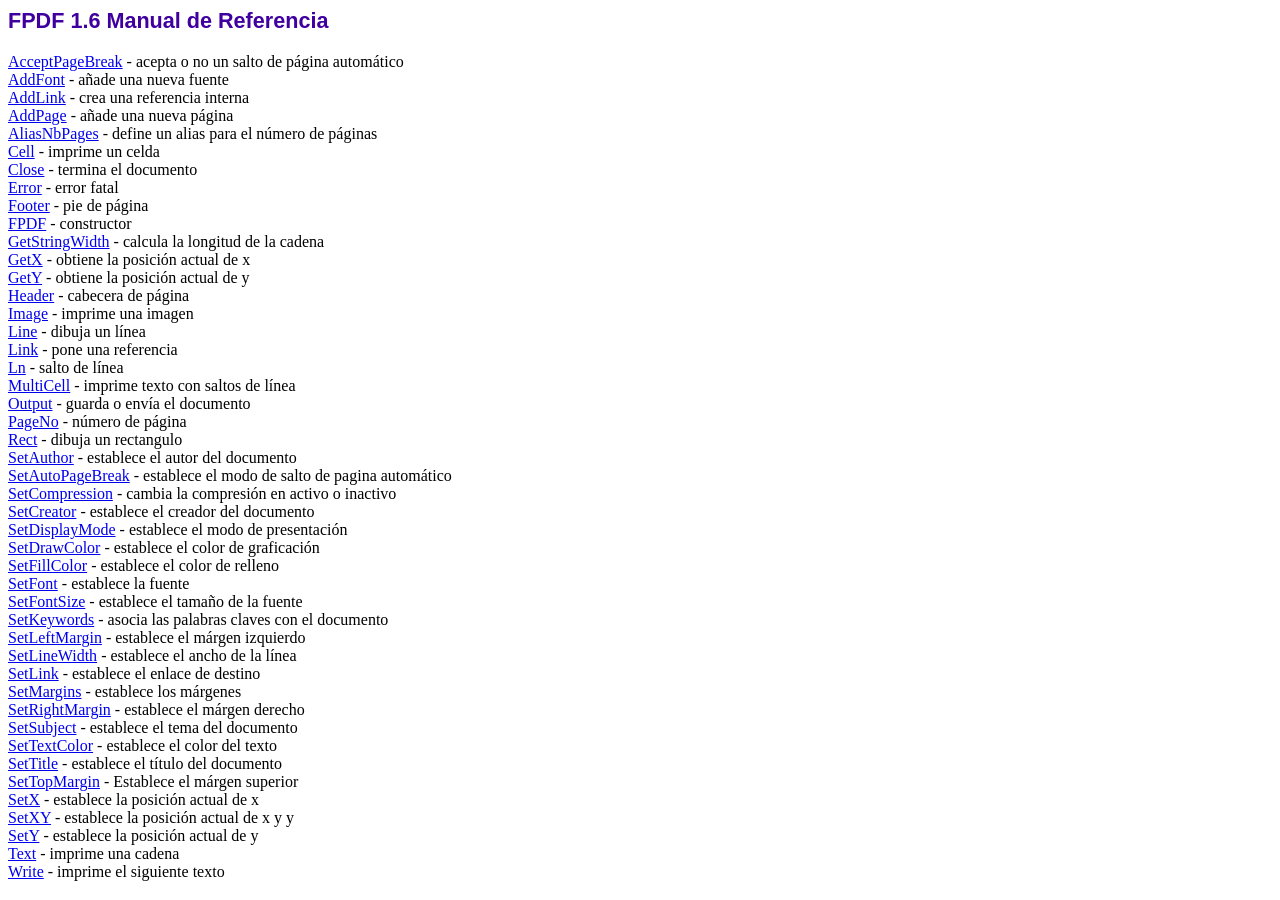
<file: libreria/fpdf/doc/index.htm>
<!DOCTYPE html PUBLIC "-//W3C//DTD HTML 4.01 Transitional//EN">
<html>
<head>
<meta http-equiv="Content-Type" content="text/html; charset=ISO-8859-1">
<title>FPDF 1.6 Manual de Referencia</title>
<link type="text/css" rel="stylesheet" href="../fpdf.css">
</head>
<body>
<h1>FPDF 1.6 Manual de Referencia</h1>
<a href="acceptpagebreak.htm">AcceptPageBreak</a> - acepta o no un salto de p�gina autom�tico<br>
<a href="addfont.htm">AddFont</a> - a�ade una nueva fuente<br>
<a href="addlink.htm">AddLink</a> - crea una referencia interna<br>
<a href="addpage.htm">AddPage</a> - a�ade una nueva p�gina<br>
<a href="aliasnbpages.htm">AliasNbPages</a> - define un alias para el n�mero de p�ginas<br>
<a href="cell.htm">Cell</a> - imprime un celda<br>
<a href="close.htm">Close</a> - termina el documento<br>
<a href="error.htm">Error</a> - error fatal<br>
<a href="footer.htm">Footer</a> - pie de p�gina<br>
<a href="fpdf.htm">FPDF</a> - constructor<br>
<a href="getstringwidth.htm">GetStringWidth</a> - calcula la longitud de la cadena<br>
<a href="getx.htm">GetX</a> - obtiene la posici�n actual de x<br>
<a href="gety.htm">GetY</a> - obtiene la posici�n actual de y<br>
<a href="header.htm">Header</a> - cabecera de p�gina<br>
<a href="image.htm">Image</a> - imprime una imagen<br>
<a href="line.htm">Line</a> - dibuja un l�nea<br>
<a href="link.htm">Link</a> - pone una referencia<br>
<a href="ln.htm">Ln</a> - salto de l�nea<br>
<a href="multicell.htm">MultiCell</a> - imprime texto con saltos de l�nea<br>
<a href="output.htm">Output</a> - guarda o env�a el documento<br>
<a href="pageno.htm">PageNo</a> - n�mero de p�gina<br>
<a href="rect.htm">Rect</a> - dibuja un rectangulo<br>
<a href="setauthor.htm">SetAuthor</a> - establece el autor del documento<br>
<a href="setautopagebreak.htm">SetAutoPageBreak</a> - establece el modo de salto de pagina autom�tico<br>
<a href="setcompression.htm">SetCompression</a> - cambia la compresi�n en activo o inactivo<br>
<a href="setcreator.htm">SetCreator</a> - establece el creador del documento<br>
<a href="setdisplaymode.htm">SetDisplayMode</a> - establece el modo de presentaci�n<br>
<a href="setdrawcolor.htm">SetDrawColor</a> - establece el color de graficaci�n<br>
<a href="setfillcolor.htm">SetFillColor</a> - establece el color de relleno<br>
<a href="setfont.htm">SetFont</a> - establece la fuente<br>
<a href="setfontsize.htm">SetFontSize</a> - establece el tama�o de la fuente<br>
<a href="setkeywords.htm">SetKeywords</a> - asocia las palabras claves con el documento<br>
<a href="setleftmargin.htm">SetLeftMargin</a> - establece el m�rgen izquierdo<br>
<a href="setlinewidth.htm">SetLineWidth</a> - establece el ancho de la l�nea<br>
<a href="setlink.htm">SetLink</a> - establece el enlace de destino<br>
<a href="setmargins.htm">SetMargins</a> - establece los m�rgenes<br>
<a href="setrightmargin.htm">SetRightMargin</a> - establece el m�rgen derecho<br>
<a href="setsubject.htm">SetSubject</a> - establece el tema del documento<br>
<a href="settextcolor.htm">SetTextColor</a> - establece el color del texto<br>
<a href="settitle.htm">SetTitle</a> - establece el t�tulo del documento<br>
<a href="settopmargin.htm">SetTopMargin</a> - Establece el m�rgen superior<br>
<a href="setx.htm">SetX</a> - establece la posici�n actual de x<br>
<a href="setxy.htm">SetXY</a> - establece la posici�n actual de x y y<br>
<a href="sety.htm">SetY</a> - establece la posici�n actual de y<br>
<a href="text.htm">Text</a> - imprime una cadena<br>
<a href="write.htm">Write</a> - imprime el siguiente texto<br>
</body>
</html>
</file>
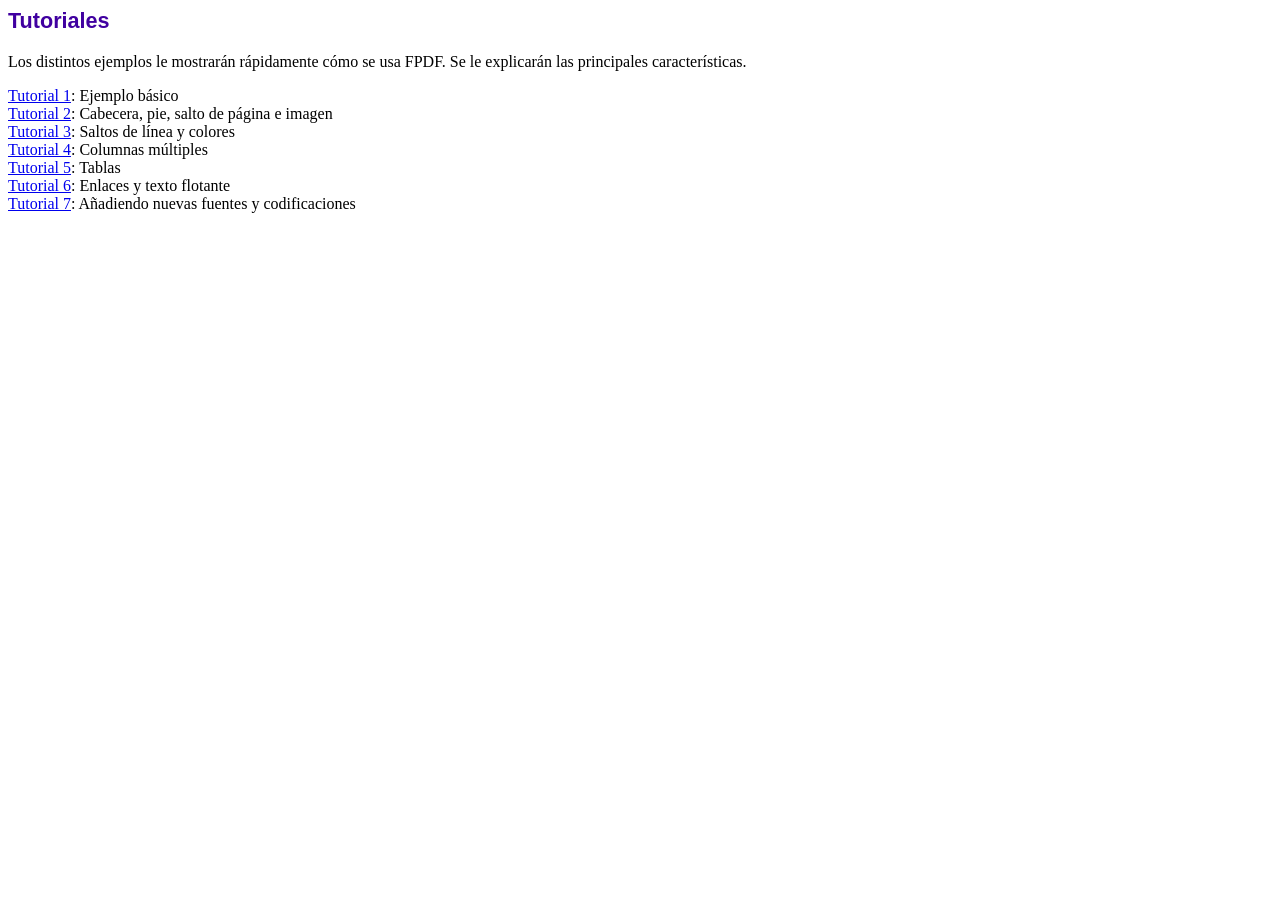
<file: libreria/fpdf/tutorial/index.htm>
<!DOCTYPE html PUBLIC "-//W3C//DTD HTML 4.01 Transitional//EN">
<html>
<head>
<meta http-equiv="Content-Type" content="text/html; charset=ISO-8859-1">
<title>Tutoriales</title>
<link type="text/css" rel="stylesheet" href="../fpdf.css">
</head>
<body>
<h1>Tutoriales</h1>
<p>Los distintos ejemplos le mostrar�n r�pidamente c�mo se usa FPDF. Se le explicar�n las principales caracter�sticas.</p>
<ul style="list-style-type:none; margin-left:0; padding-left:0">
<li><a href="tuto1.htm">Tutorial 1</a>: Ejemplo b�sico</li>
<li><a href="tuto2.htm">Tutorial 2</a>: Cabecera, pie, salto de p�gina e imagen</li>
<li><a href="tuto3.htm">Tutorial 3</a>: Saltos de l�nea y colores</li>
<li><a href="tuto4.htm">Tutorial 4</a>: Columnas m�ltiples</li>
<li><a href="tuto5.htm">Tutorial 5</a>: Tablas</li>
<li><a href="tuto6.htm">Tutorial 6</a>: Enlaces y texto flotante</li>
<li><a href="tuto7.htm">Tutorial 7</a>: A�adiendo nuevas fuentes y codificaciones</li>
</UL>
</body>
</html>
</file>
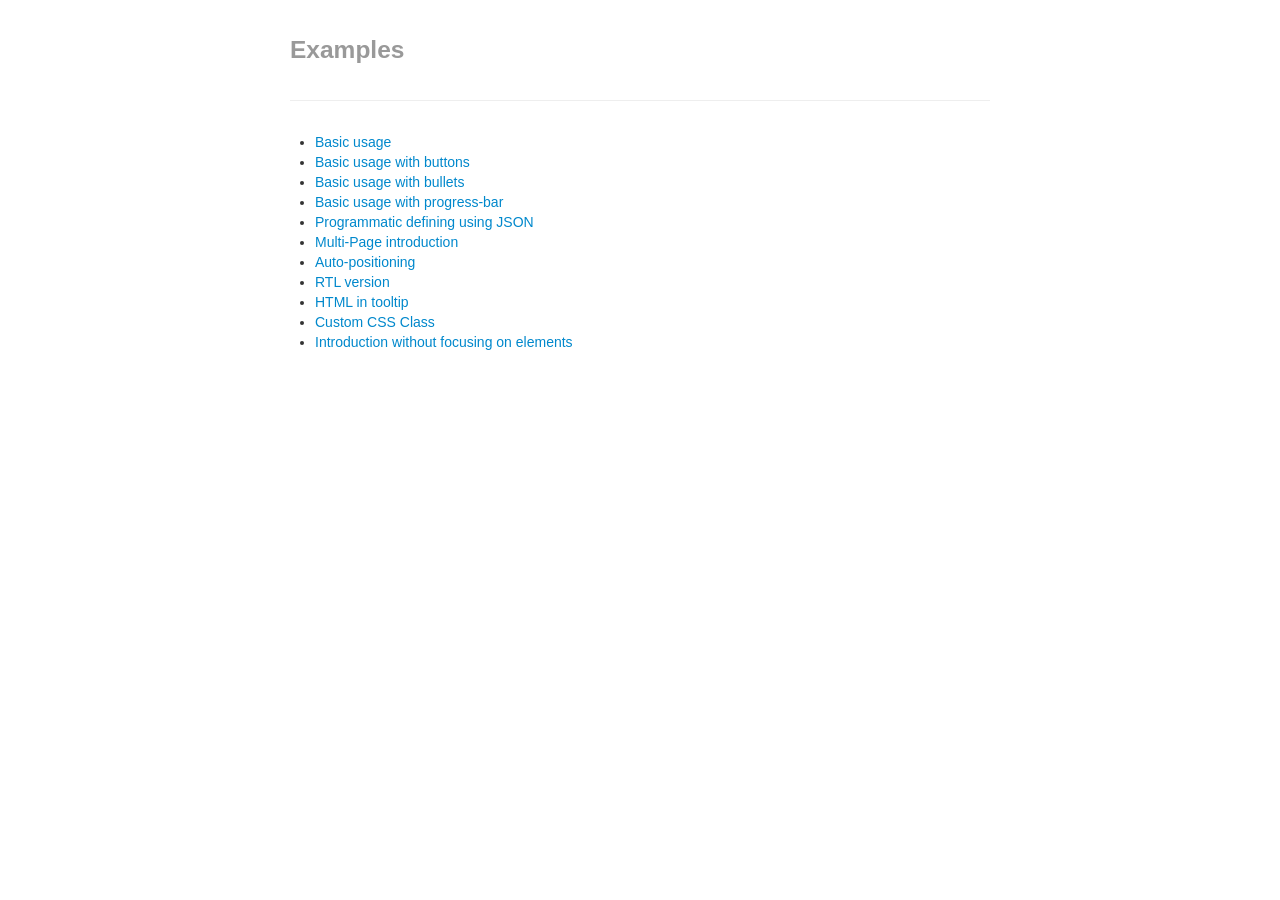
<file: libreria/intro.js-1.0.0/example/index.html>
<!DOCTYPE html>
<html lang="en">
  <head>
    <meta charset="utf-8">
    <title>Examples, Table of Contents</title>
    <meta name="viewport" content="width=device-width, initial-scale=1.0">
    <meta name="description" content="Intro.js - Better introductions for websites and features with a step-by-step guide for your projects.">
    <meta name="author" content="Afshin Mehrabani (@afshinmeh) in usabli.ca group">

    <!-- styles -->
    <link href="assets/css/bootstrap.min.css" rel="stylesheet">
    <link href="assets/css/demo.css" rel="stylesheet">
    <link href="assets/css/bootstrap-responsive.min.css" rel="stylesheet">
  </head>

  <body>
    <div class="container-narrow">
      <div class="masthead">
        <h3 class="muted">Examples</h3>
      </div>

      <hr>
      <ul>
        <li><a href="hello-world/index.html" title='Basic usage'>Basic usage</a></li>
        <li><a href="hello-world/withoutBullets.html" title='Basic usage with buttons'>Basic usage with buttons</a></li>
        <li><a href="hello-world/withoutButtons.html" title='Basic usage with bullets'>Basic usage with bullets</a></li>
        <li><a href="hello-world/withProgress.html" title='Basic usage with progress-bar'>Basic usage with progress-bar</a></li>
        <li><a href="programmatic/index.html" title='Programmatic defining using JSON'>Programmatic defining using JSON</a></li>
        <li><a href="multi-page/index.html" title='Multi-Page introduction'>Multi-Page introduction</a></li>
        <li><a href="auto-position/index.html" title='Auto-positioning'>Auto-positioning</a></li>
        <li><a href="RTL/index.html" title='RTL version'>RTL version</a></li>
        <li><a href="html-tooltip/index.html" title='HTML in tooltip'>HTML in tooltip</a></li>
        <li><a href="custom-class/index.html" title='Custom CSS Class'>Custom CSS Class</a></li>
        <li><a href="withoutElement/index.html" title='Introduction without focusing on elements'>Introduction without focusing on elements</a></li>
      </ul>
    </div>
  </body>
</html>
</file>
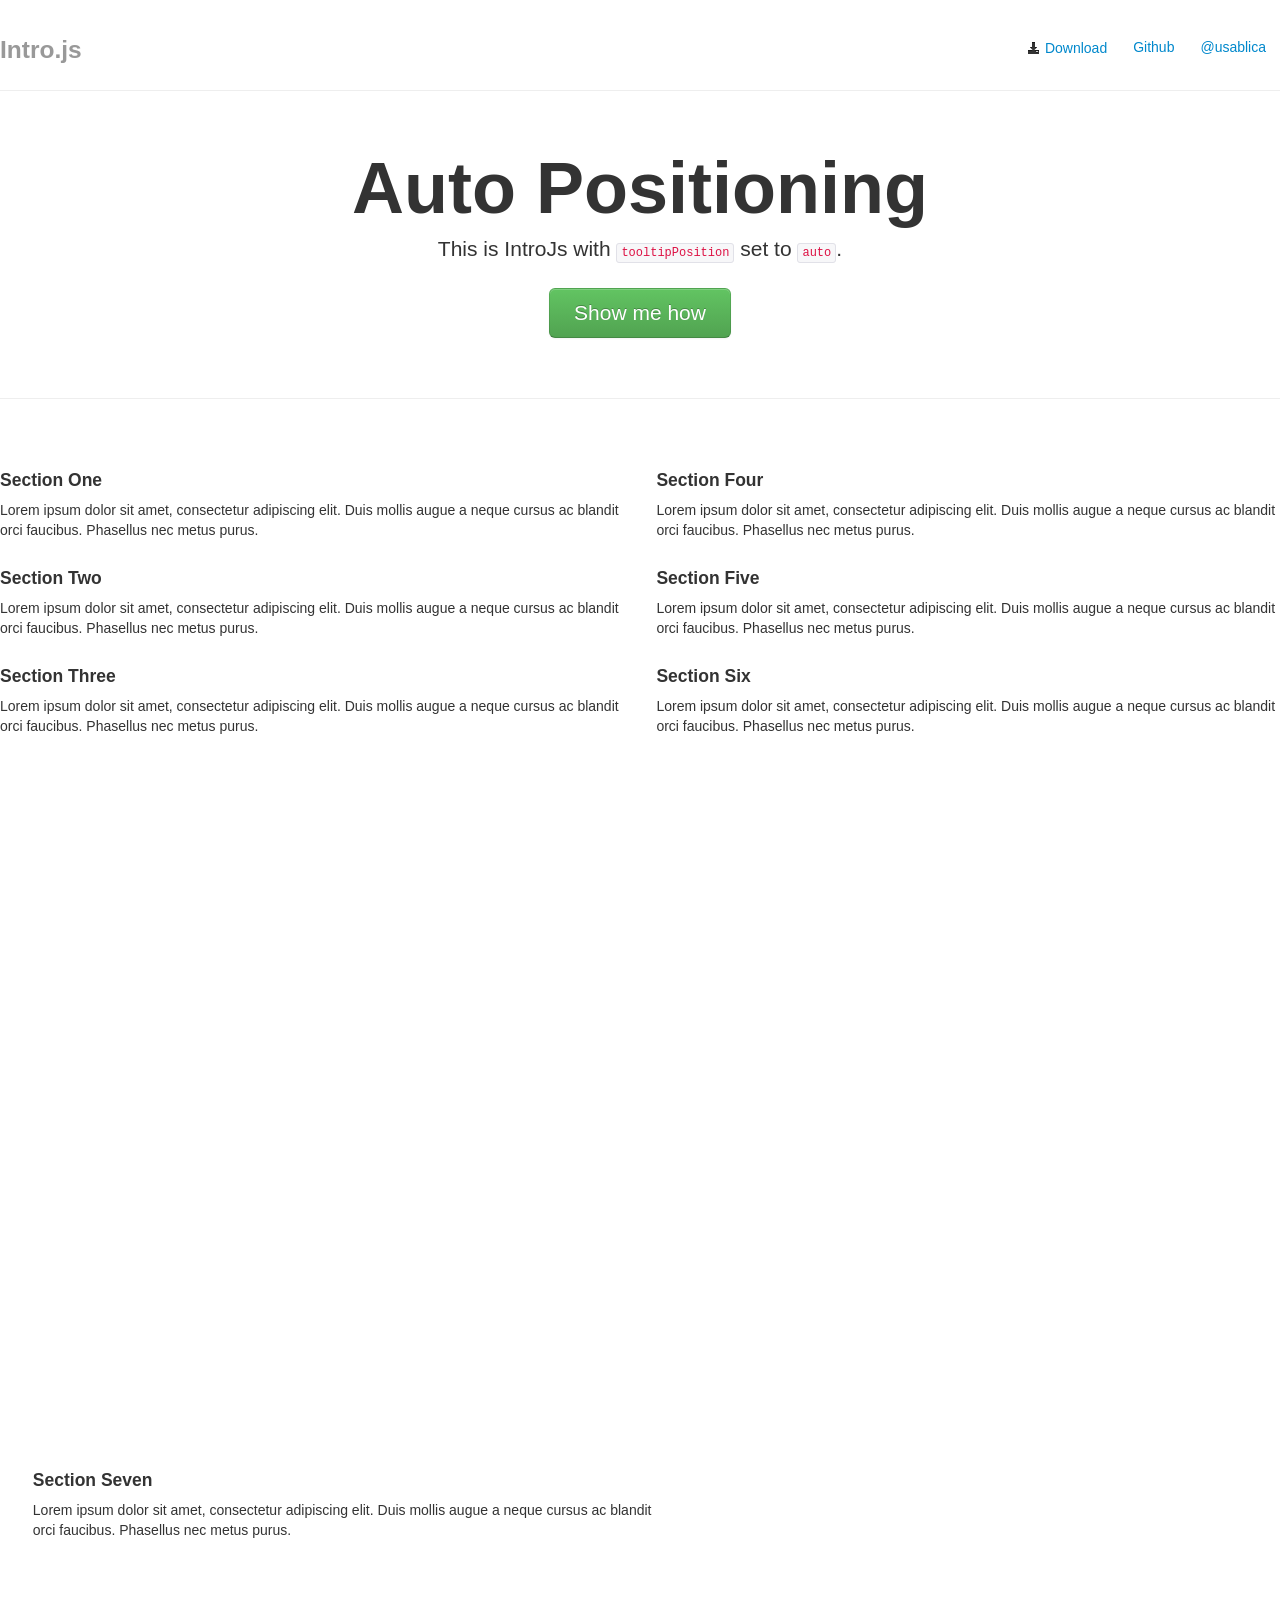
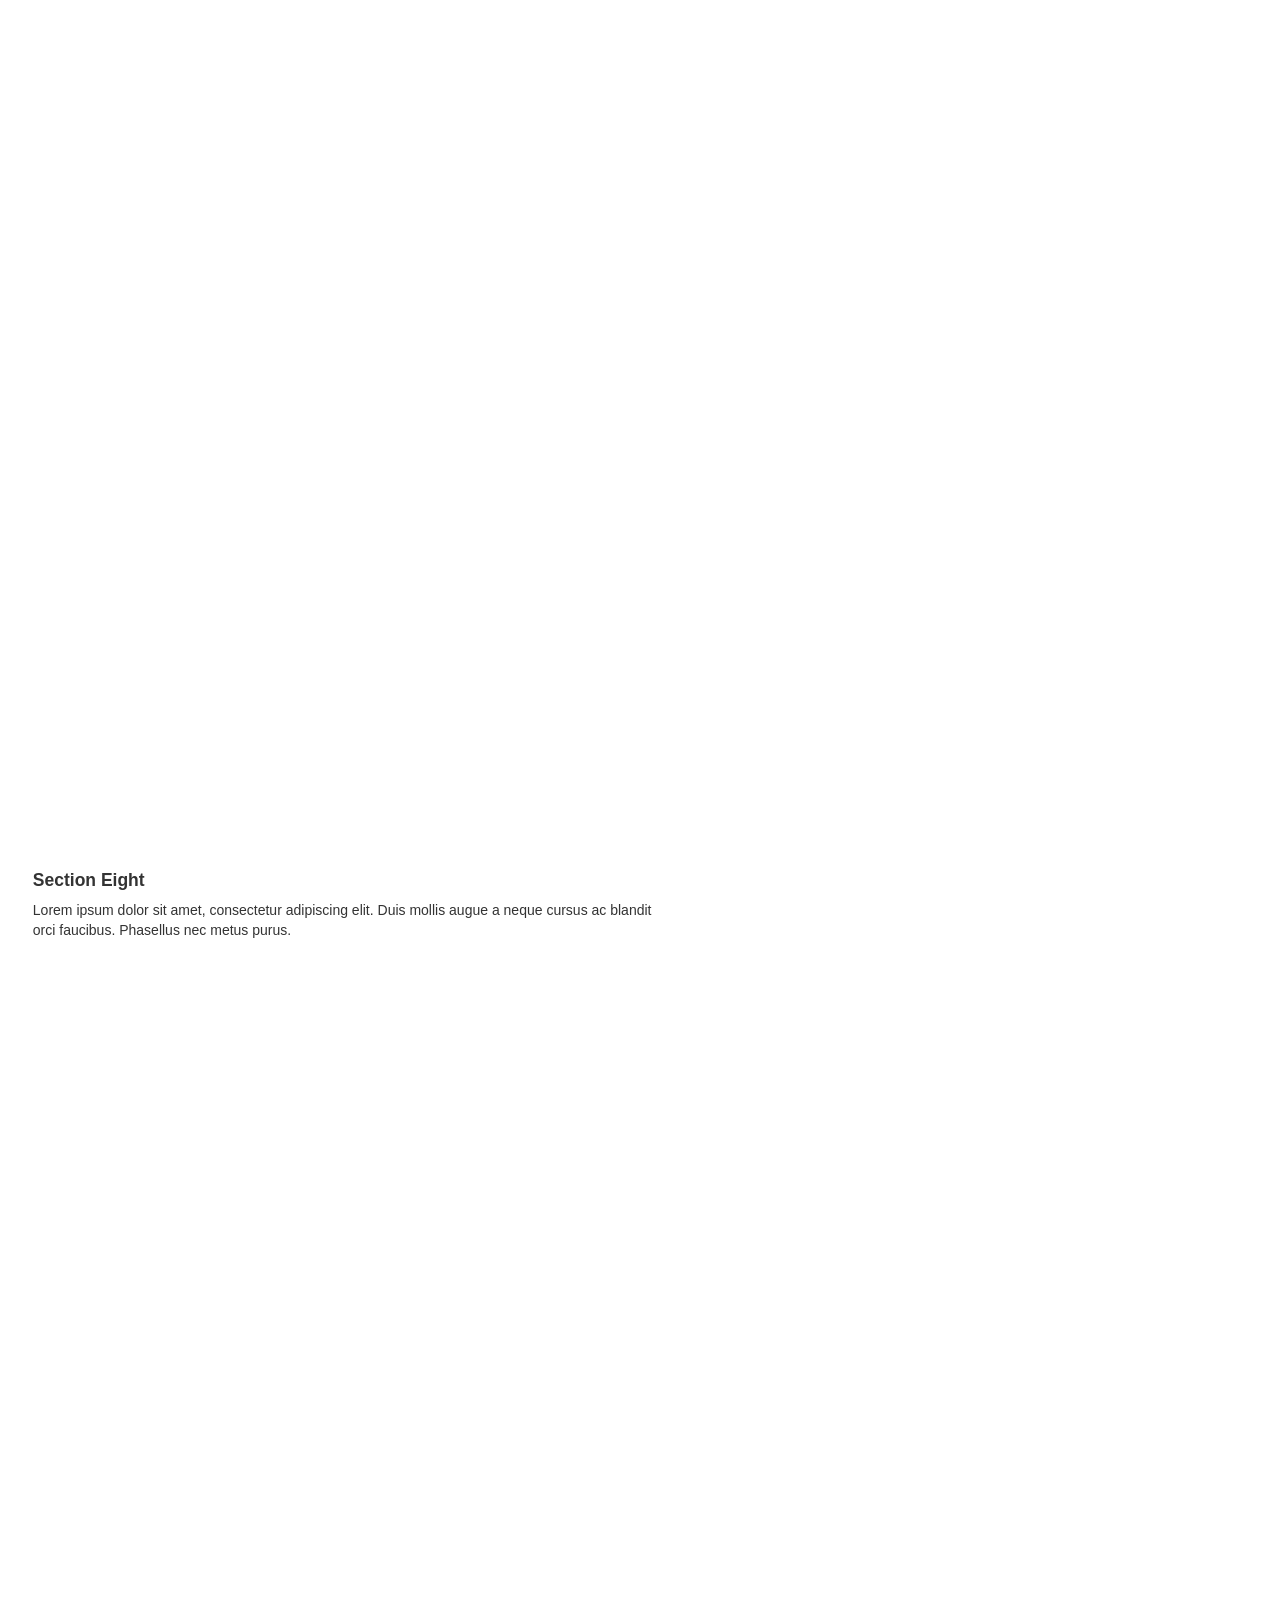
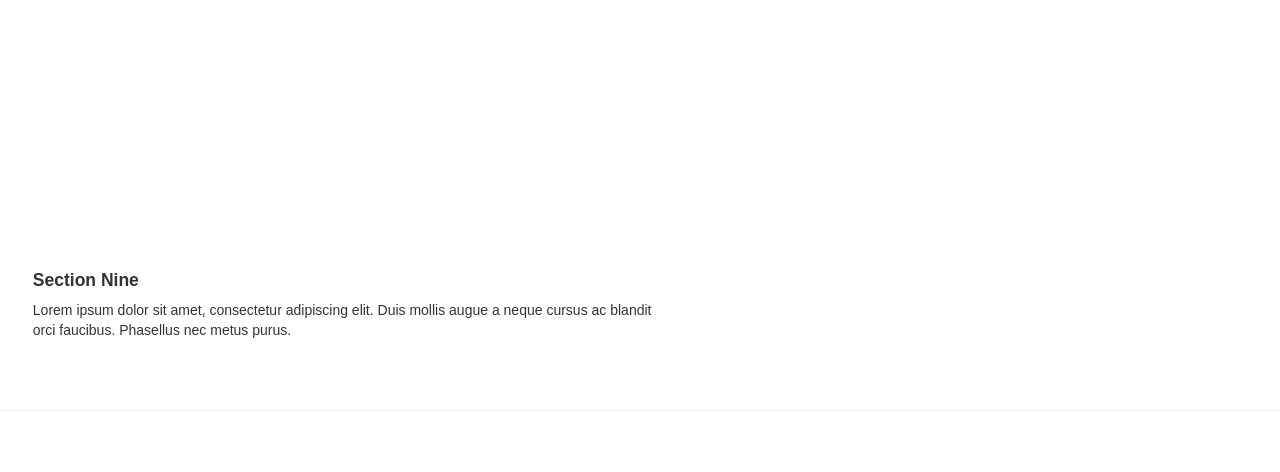
<file: libreria/intro.js-1.0.0/example/auto-position/index.html>
<!DOCTYPE html>
<html lang="en">
  <head>
    <meta charset="utf-8">
    <title>Auto Positioning</title>
    <meta name="viewport" content="width=device-width, initial-scale=1.0">
    <meta name="description" content="Intro.js - Better introductions for websites and features with a step-by-step guide for your projects.">
    <meta name="author" content="Afshin Mehrabani (@afshinmeh) in usabli.ca group">

    <!-- styles -->
    <link href="../assets/css/bootstrap.min.css" rel="stylesheet">
    <link href="../assets/css/demo.css" rel="stylesheet">

    <!-- Add IntroJs styles -->
    <link href="../../introjs.css" rel="stylesheet">

    <link href="../assets/css/bootstrap-responsive.min.css" rel="stylesheet">
	<script>
		function startTour() {
			var tour = introJs()
			tour.setOption('tooltipPosition', 'auto');
			tour.setOption('positionPrecedence', ['left', 'right', 'bottom', 'top'])
			tour.start()
		}
	
	</script>
  </head>

  <body>


      <div class="masthead">
        <ul class="nav nav-pills pull-right" data-step="8" data-intro="Get it, use it.">
          <li><a href="https://github.com/usablica/intro.js/tags"><i class='icon-black icon-download-alt'></i> Download</a></li>
          <li><a href="https://github.com/usablica/intro.js">Github</a></li>
          <li><a href="https://twitter.com/usablica">@usablica</a></li>
        </ul>
        <h3 class="muted">Intro.js</h3>
      </div>

      <hr>

      <div class="jumbotron">
        <h1 data-step="1" data-intro="This is a tooltip!">Auto Positioning</h1>
        <p class="lead" data-step="7" data-intro="Another step.">This is IntroJs with <code>tooltipPosition</code> set to <code>auto</code>.</p>
        <a class="btn btn-large btn-success" href="javascript:void(0);" onclick="javascript:startTour();">Show me how</a>
      </div>

      <hr>

      <div class="row-fluid marketing">
        <div class="span6" data-step="2" data-intro="Ok, wasn't that fun?">
          <h4>Section One</h4>
          <p>Lorem ipsum dolor sit amet, consectetur adipiscing elit. Duis mollis augue a neque cursus ac blandit orci faucibus. Phasellus nec metus purus.</p>

          <h4>Section Two</h4>
          <p>Lorem ipsum dolor sit amet, consectetur adipiscing elit. Duis mollis augue a neque cursus ac blandit orci faucibus. Phasellus nec metus purus.</p>

          <h4>Section Three</h4>
          <p>Lorem ipsum dolor sit amet, consectetur adipiscing elit. Duis mollis augue a neque cursus ac blandit orci faucibus. Phasellus nec metus purus.</p>
          </div>

        <div class="span6" data-step="3" data-intro="More features, more fun.">
          <h4>Section Four</h4>
          <p>Lorem ipsum dolor sit amet, consectetur adipiscing elit. Duis mollis augue a neque cursus ac blandit orci faucibus. Phasellus nec metus purus.</p>

          <h4>Section Five</h4>
          <p>Lorem ipsum dolor sit amet, consectetur adipiscing elit. Duis mollis augue a neque cursus ac blandit orci faucibus. Phasellus nec metus purus.</p>

          <h4>Section Six</h4>
          <p>Lorem ipsum dolor sit amet, consectetur adipiscing elit. Duis mollis augue a neque cursus ac blandit orci faucibus. Phasellus nec metus purus.</p>

        </div>
		
		<div style='height:1000px'></div>
		<div class="span6" data-step="4" data-intro="A step we need to scroll to">
			<h4>Section Seven</h4>
			<p>Lorem ipsum dolor sit amet, consectetur adipiscing elit. Duis mollis augue a neque cursus ac blandit orci faucibus. Phasellus nec metus purus.</p>
		</div>
		
		<div style='height:1000px'></div>
		<div class="span6" data-step="5" data-intro="We want this one to be on top" data-position="top">
			<h4>Section Eight</h4>
			<p>Lorem ipsum dolor sit amet, consectetur adipiscing elit. Duis mollis augue a neque cursus ac blandit orci faucibus. Phasellus nec metus purus.</p>
		</div>
		
		
		<div style='height:1000px'></div>
		<div class="span6" data-step="6" data-intro="We want this one to be on the left, but it won't fit" data-position="left">
			<h4>Section Nine</h4>
			<p>Lorem ipsum dolor sit amet, consectetur adipiscing elit. Duis mollis augue a neque cursus ac blandit orci faucibus. Phasellus nec metus purus.</p>
		</div>
      </div>

      <hr>
    <script type="text/javascript" src="../../intro.js"></script>
  </body>
</html>
</file>
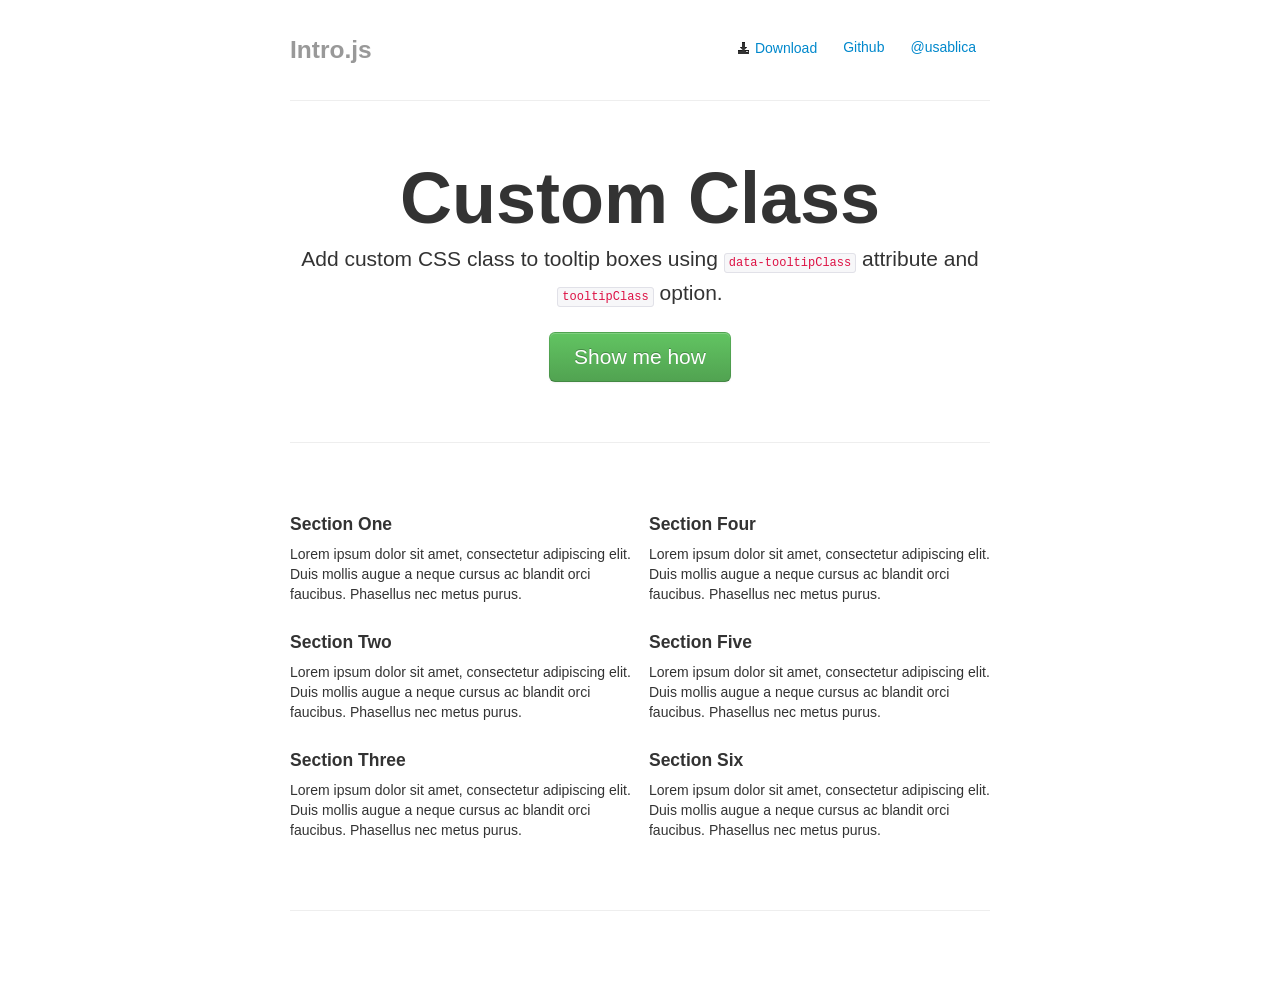
<file: libreria/intro.js-1.0.0/example/custom-class/index.html>
<!DOCTYPE html>
<html lang="en">
  <head>
    <meta charset="utf-8">
    <title>Custom CSS Class</title>
    <meta name="viewport" content="width=device-width, initial-scale=1.0">
    <meta name="description" content="Intro.js - Better introductions for websites and features with a step-by-step guide for your projects.">
    <meta name="author" content="Afshin Mehrabani (@afshinmeh) in usabli.ca group">

    <!-- styles -->
    <link href="../assets/css/bootstrap.min.css" rel="stylesheet">
    <link href="../assets/css/demo.css" rel="stylesheet">

    <!-- Add IntroJs styles -->
    <link href="../../introjs.css" rel="stylesheet">

    <link href="../assets/css/bootstrap-responsive.min.css" rel="stylesheet">
    <style>
      .forLastStep {
        font-weight: bold;
      }
      .customDefault { 
        color: gray;
      }
      .customDefault .introjs-skipbutton {
        border-radius: 0;
        color: red;
      }
    </style>
  </head>

  <body>

    <div class="container-narrow">

      <div class="masthead">
        <ul class="nav nav-pills pull-right" data-step="5" data-tooltipClass='forLastStep' data-intro="Get it, use it.">
          <li><a href="https://github.com/usablica/intro.js/tags"><i class='icon-black icon-download-alt'></i> Download</a></li>
          <li><a href="https://github.com/usablica/intro.js">Github</a></li>
          <li><a href="https://twitter.com/usablica">@usablica</a></li>
        </ul>
        <h3 class="muted">Intro.js</h3>
      </div>

      <hr>

      <div class="jumbotron">
        <h1 data-step="1" data-intro="This is a tooltip!">Custom Class</h1>
        <p class="lead" data-step="4" data-intro="Another step.">Add custom CSS class to tooltip boxes using <code>data-tooltipClass</code> attribute and <code>tooltipClass</code> option.</p>
        <a class="btn btn-large btn-success" href="javascript:void(0);" onclick="javascript:introJs().setOption('tooltipClass', 'customDefault').start();">Show me how</a>
      </div>

      <hr>

      <div class="row-fluid marketing">
        <div class="span6" data-step="2" data-intro="Ok, wasn't that fun?" data-position='right'>
          <h4>Section One</h4>
          <p>Lorem ipsum dolor sit amet, consectetur adipiscing elit. Duis mollis augue a neque cursus ac blandit orci faucibus. Phasellus nec metus purus.</p>

          <h4>Section Two</h4>
          <p>Lorem ipsum dolor sit amet, consectetur adipiscing elit. Duis mollis augue a neque cursus ac blandit orci faucibus. Phasellus nec metus purus.</p>

          <h4>Section Three</h4>
          <p>Lorem ipsum dolor sit amet, consectetur adipiscing elit. Duis mollis augue a neque cursus ac blandit orci faucibus. Phasellus nec metus purus.</p>
          </div>

        <div class="span6" data-step="3" data-intro="More features, more fun."  data-position='left'>
          <h4>Section Four</h4>
          <p>Lorem ipsum dolor sit amet, consectetur adipiscing elit. Duis mollis augue a neque cursus ac blandit orci faucibus. Phasellus nec metus purus.</p>

          <h4>Section Five</h4>
          <p>Lorem ipsum dolor sit amet, consectetur adipiscing elit. Duis mollis augue a neque cursus ac blandit orci faucibus. Phasellus nec metus purus.</p>

          <h4>Section Six</h4>
          <p>Lorem ipsum dolor sit amet, consectetur adipiscing elit. Duis mollis augue a neque cursus ac blandit orci faucibus. Phasellus nec metus purus.</p>

        </div>
      </div>

      <hr>
    </div>
    <script type="text/javascript" src="../../intro.js"></script>
  </body>
</html>
</file>
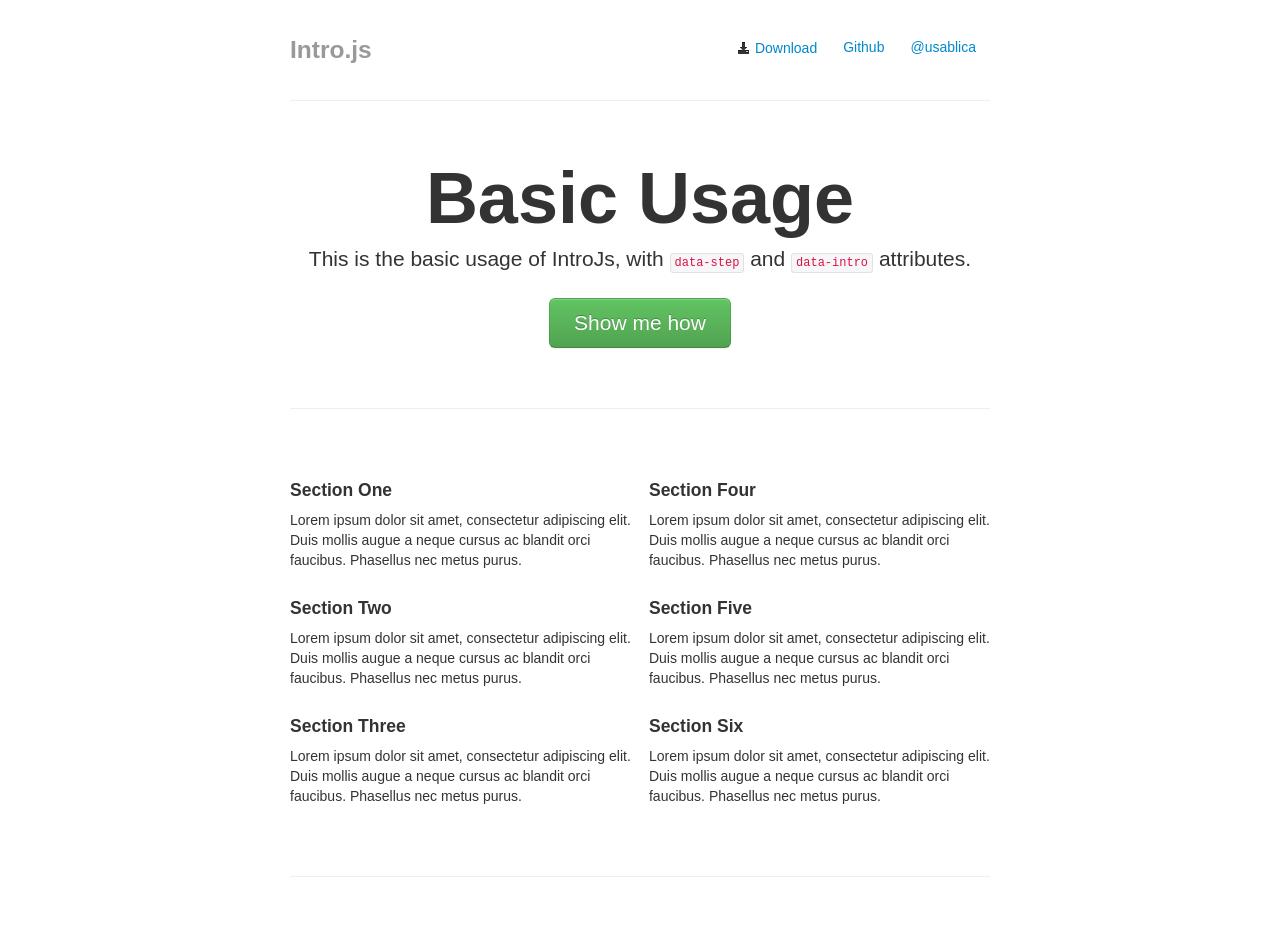
<file: libreria/intro.js-1.0.0/example/hello-world/index.html>
<!DOCTYPE html>
<html lang="en">
  <head>
    <meta charset="utf-8">
    <title>Basic usage</title>
    <meta name="viewport" content="width=device-width, initial-scale=1.0">
    <meta name="description" content="Intro.js - Better introductions for websites and features with a step-by-step guide for your projects.">
    <meta name="author" content="Afshin Mehrabani (@afshinmeh) in usabli.ca group">

    <!-- styles -->
    <link href="../assets/css/bootstrap.min.css" rel="stylesheet">
    <link href="../assets/css/demo.css" rel="stylesheet">

    <!-- Add IntroJs styles -->
    <link href="../../introjs.css" rel="stylesheet">

    <link href="../assets/css/bootstrap-responsive.min.css" rel="stylesheet">
  </head>

  <body>

    <div class="container-narrow">

      <div class="masthead">
        <ul class="nav nav-pills pull-right" data-step="5" data-intro="Get it, use it.">
          <li><a href="https://github.com/usablica/intro.js/tags"><i class='icon-black icon-download-alt'></i> Download</a></li>
          <li><a href="https://github.com/usablica/intro.js">Github</a></li>
          <li><a href="https://twitter.com/usablica">@usablica</a></li>
        </ul>
        <h3 class="muted">Intro.js</h3>
      </div>

      <hr>

      <div class="jumbotron">
        <h1 data-step="1" data-intro="This is a tooltip!">Basic Usage</h1>
        <p class="lead" data-step="4" data-intro="Another step.">This is the basic usage of IntroJs, with <code>data-step</code> and <code>data-intro</code> attributes.</p>
        <a class="btn btn-large btn-success" href="javascript:void(0);" onclick="javascript:introJs().start();">Show me how</a>
      </div>

      <hr>

      <div class="row-fluid marketing">
        <div class="span6" data-step="2" data-intro="Ok, wasn't that fun?" data-position='right'>
          <h4>Section One</h4>
          <p>Lorem ipsum dolor sit amet, consectetur adipiscing elit. Duis mollis augue a neque cursus ac blandit orci faucibus. Phasellus nec metus purus.</p>

          <h4>Section Two</h4>
          <p>Lorem ipsum dolor sit amet, consectetur adipiscing elit. Duis mollis augue a neque cursus ac blandit orci faucibus. Phasellus nec metus purus.</p>

          <h4>Section Three</h4>
          <p>Lorem ipsum dolor sit amet, consectetur adipiscing elit. Duis mollis augue a neque cursus ac blandit orci faucibus. Phasellus nec metus purus.</p>
          </div>

        <div class="span6" data-step="3" data-intro="More features, more fun."  data-position='left'>
          <h4>Section Four</h4>
          <p>Lorem ipsum dolor sit amet, consectetur adipiscing elit. Duis mollis augue a neque cursus ac blandit orci faucibus. Phasellus nec metus purus.</p>

          <h4>Section Five</h4>
          <p>Lorem ipsum dolor sit amet, consectetur adipiscing elit. Duis mollis augue a neque cursus ac blandit orci faucibus. Phasellus nec metus purus.</p>

          <h4>Section Six</h4>
          <p>Lorem ipsum dolor sit amet, consectetur adipiscing elit. Duis mollis augue a neque cursus ac blandit orci faucibus. Phasellus nec metus purus.</p>

        </div>
      </div>

      <hr>
    </div>
    <script type="text/javascript" src="../../intro.js"></script>
  </body>
</html>
</file>
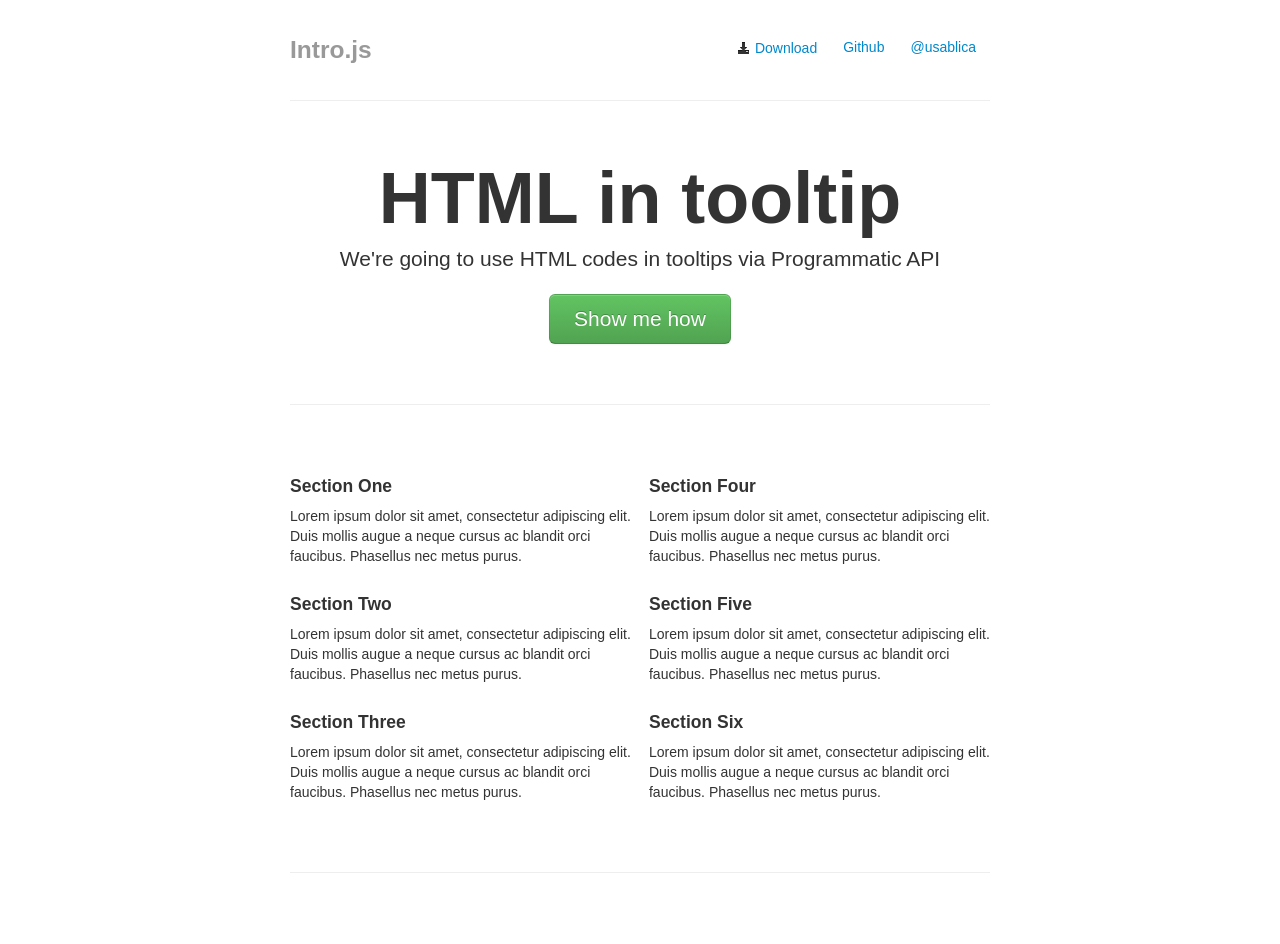
<file: libreria/intro.js-1.0.0/example/html-tooltip/index.html>
<!DOCTYPE html>
<html lang="en">
  <head>
    <meta charset="utf-8">
    <title>HTML in tooltip</title>
    <meta name="viewport" content="width=device-width, initial-scale=1.0">
    <meta name="description" content="Intro.js - Better introductions for websites and features with a step-by-step guide for your projects.">
    <meta name="author" content="Afshin Mehrabani (@afshinmeh) in usabli.ca group">

    <!-- styles -->
    <link href="../assets/css/bootstrap.min.css" rel="stylesheet">
    <link href="../assets/css/demo.css" rel="stylesheet">

    <!-- Add IntroJs styles -->
    <link href="../../introjs.css" rel="stylesheet">

    <link href="../assets/css/bootstrap-responsive.min.css" rel="stylesheet">
  </head>

  <body>

    <div class="container-narrow">

      <div class="masthead">
        <ul id="step5" class="nav nav-pills pull-right">
          <li><a href="https://github.com/usablica/intro.js/tags"><i class='icon-black icon-download-alt'></i> Download</a></li>
          <li><a href="https://github.com/usablica/intro.js">Github</a></li>
          <li><a href="https://twitter.com/usablica">@usablica</a></li>
        </ul>
        <h3 class="muted">Intro.js</h3>
      </div>

      <hr>

      <div class="jumbotron">
        <h1 id="step1">HTML in tooltip</h1>
        <p id="step4" class="lead">We're going to use HTML codes in tooltips via Programmatic API</p>
        <a class="btn btn-large btn-success" href="javascript:void(0);" onclick="startIntro();">Show me how</a>
      </div>

      <hr>

      <div class="row-fluid marketing">
        <div id="step2" class="span6">
          <h4>Section One</h4>
          <p>Lorem ipsum dolor sit amet, consectetur adipiscing elit. Duis mollis augue a neque cursus ac blandit orci faucibus. Phasellus nec metus purus.</p>

          <h4>Section Two</h4>
          <p>Lorem ipsum dolor sit amet, consectetur adipiscing elit. Duis mollis augue a neque cursus ac blandit orci faucibus. Phasellus nec metus purus.</p>

          <h4>Section Three</h4>
          <p>Lorem ipsum dolor sit amet, consectetur adipiscing elit. Duis mollis augue a neque cursus ac blandit orci faucibus. Phasellus nec metus purus.</p>
        </div>

        <div id="step3" class="span6">
          <h4>Section Four</h4>
          <p>Lorem ipsum dolor sit amet, consectetur adipiscing elit. Duis mollis augue a neque cursus ac blandit orci faucibus. Phasellus nec metus purus.</p>


          <h4>Section Five</h4>
          <p>Lorem ipsum dolor sit amet, consectetur adipiscing elit. Duis mollis augue a neque cursus ac blandit orci faucibus. Phasellus nec metus purus.</p>

          <h4>Section Six</h4>
          <p>Lorem ipsum dolor sit amet, consectetur adipiscing elit. Duis mollis augue a neque cursus ac blandit orci faucibus. Phasellus nec metus purus.</p>
        </div>
      </div>

      <hr>

    </div>
    <script type="text/javascript" src="../../intro.js"></script>
    <script type="text/javascript">
      function startIntro(){
        var intro = introJs();
          intro.setOptions({
            steps: [
              {
                element: '#step1',
                intro: "This is a <b>bold</b> tooltip."
              },
              {
                element: '#step2',
                intro: "Ok, <i>wasn't</i> that fun?",
                position: 'right'
              },
              {
                element: '#step3',
                intro: 'More features, more <span style="color: red;">f</span><span style="color: green;">u</span><span style="color: blue;">n</span>.',
                position: 'left'
              },
              {
                element: '#step4',
                intro: "<span style='font-family: Tahoma'>Another step with new font!</span>",
                position: 'bottom'
              },
              {
                element: '#step5',
                intro: '<strong>Get</strong> it, <strong>use</strong> it.'
              }
            ]
          });

          intro.start();
      }
    </script>
  </body>
</html>
</file>
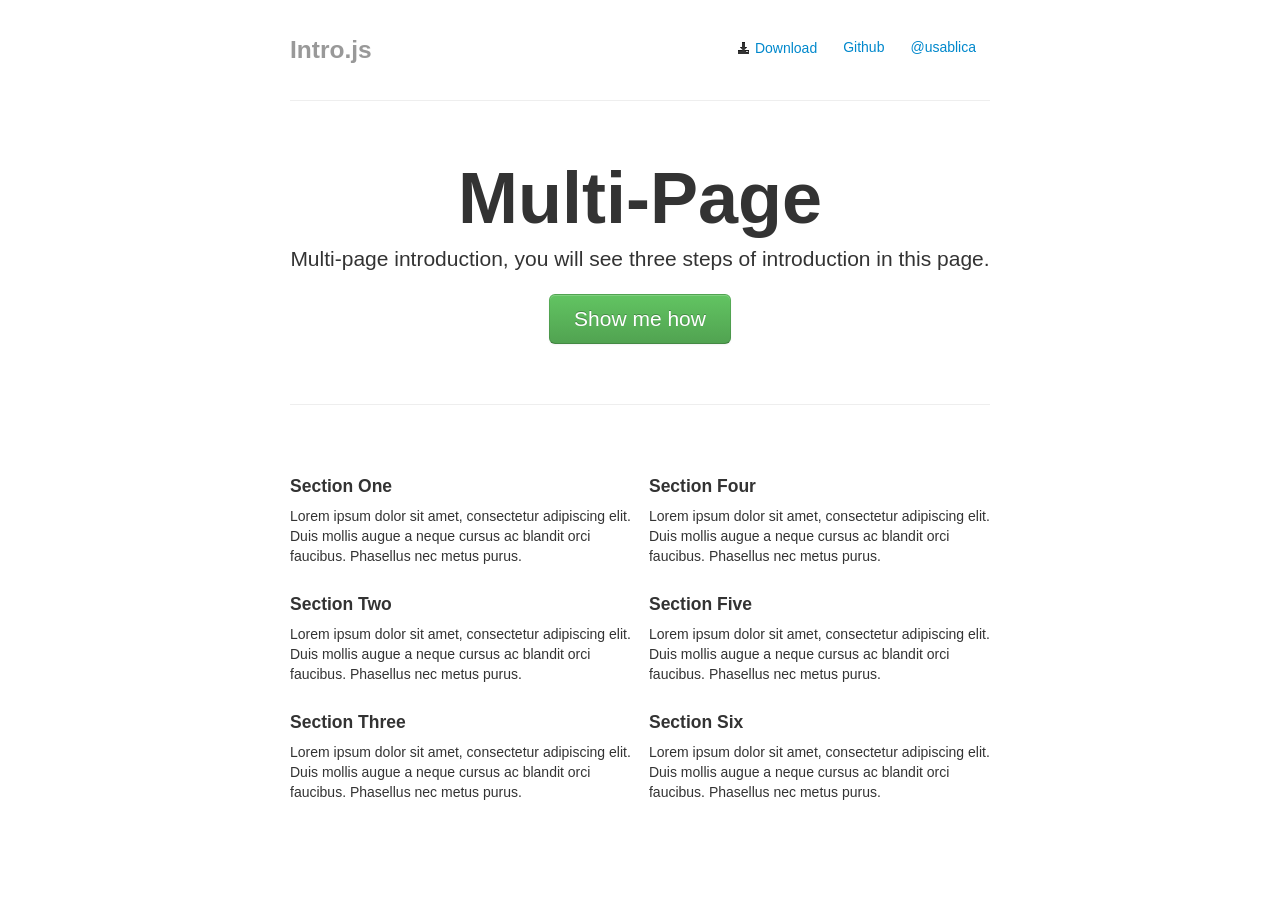
<file: libreria/intro.js-1.0.0/example/multi-page/index.html>
<!DOCTYPE html>
<html lang="en">
  <head>
    <meta charset="utf-8">
    <title>Multi-page introduction, Page 1</title>
    <meta name="viewport" content="width=device-width, initial-scale=1.0">
    <meta name="description" content="Intro.js - Better introductions for websites and features with a step-by-step guide for your projects.">
    <meta name="author" content="Afshin Mehrabani (@afshinmeh) in usabli.ca group">

    <!-- styles -->
    <link href="../assets/css/bootstrap.min.css" rel="stylesheet">
    <link href="../assets/css/demo.css" rel="stylesheet">

    <!-- Add IntroJs styles -->
    <link href="../../introjs.css" rel="stylesheet">
    <link href="../assets/css/bootstrap-responsive.min.css" rel="stylesheet">
  </head>

  <body>
    <div class="container-narrow">
      <div class="masthead">
        <ul class="nav nav-pills pull-right">
          <li><a href="https://github.com/usablica/intro.js/tags"><i class='icon-black icon-download-alt'></i> Download</a></li>
          <li><a href="https://github.com/usablica/intro.js">Github</a></li>
          <li><a href="https://twitter.com/usablica">@usablica</a></li>
        </ul>
        <h3 class="muted">Intro.js</h3>
      </div>

      <hr>

      <div class="jumbotron">
        <h1 data-step="1" data-intro="This is a tooltip!">Multi-Page</span></h1>
        <p class="lead">Multi-page introduction, you will see three steps of introduction in this page.</p>
        <a id="startButton" class="btn btn-large btn-success" href="javascript:void(0);">Show me how</a>
      </div>

      <hr>

      <div class="row-fluid marketing">
        <div class="span6" data-step="2" data-intro="Ok, wasn't that fun?" data-position='right'>
          <h4>Section One</h4>
          <p>Lorem ipsum dolor sit amet, consectetur adipiscing elit. Duis mollis augue a neque cursus ac blandit orci faucibus. Phasellus nec metus purus.</p>

          <h4>Section Two</h4>
          <p>Lorem ipsum dolor sit amet, consectetur adipiscing elit. Duis mollis augue a neque cursus ac blandit orci faucibus. Phasellus nec metus purus.</p>

          <h4>Section Three</h4>
          <p>Lorem ipsum dolor sit amet, consectetur adipiscing elit. Duis mollis augue a neque cursus ac blandit orci faucibus. Phasellus nec metus purus.</p>
          </div>

        <div class="span6" data-step="3" data-intro="More features, more fun."  data-position='left'>
          <h4>Section Four</h4>
          <p>Lorem ipsum dolor sit amet, consectetur adipiscing elit. Duis mollis augue a neque cursus ac blandit orci faucibus. Phasellus nec metus purus.</p>

          <h4>Section Five</h4>
          <p>Lorem ipsum dolor sit amet, consectetur adipiscing elit. Duis mollis augue a neque cursus ac blandit orci faucibus. Phasellus nec metus purus.</p>
          <h4>Section Six</h4>
          <p>Lorem ipsum dolor sit amet, consectetur adipiscing elit. Duis mollis augue a neque cursus ac blandit orci faucibus. Phasellus nec metus purus.</p>
        </div>
      </div>

    </div>
    <script type="text/javascript" src="../../intro.js"></script>
    <script type="text/javascript">
      document.getElementById('startButton').onclick = function() {
        introJs().setOption('doneLabel', 'Next page').start().oncomplete(function() {
          window.location.href = 'second.html?multipage=true';
        });
      };
    </script>
  </body>
</html>
</file>
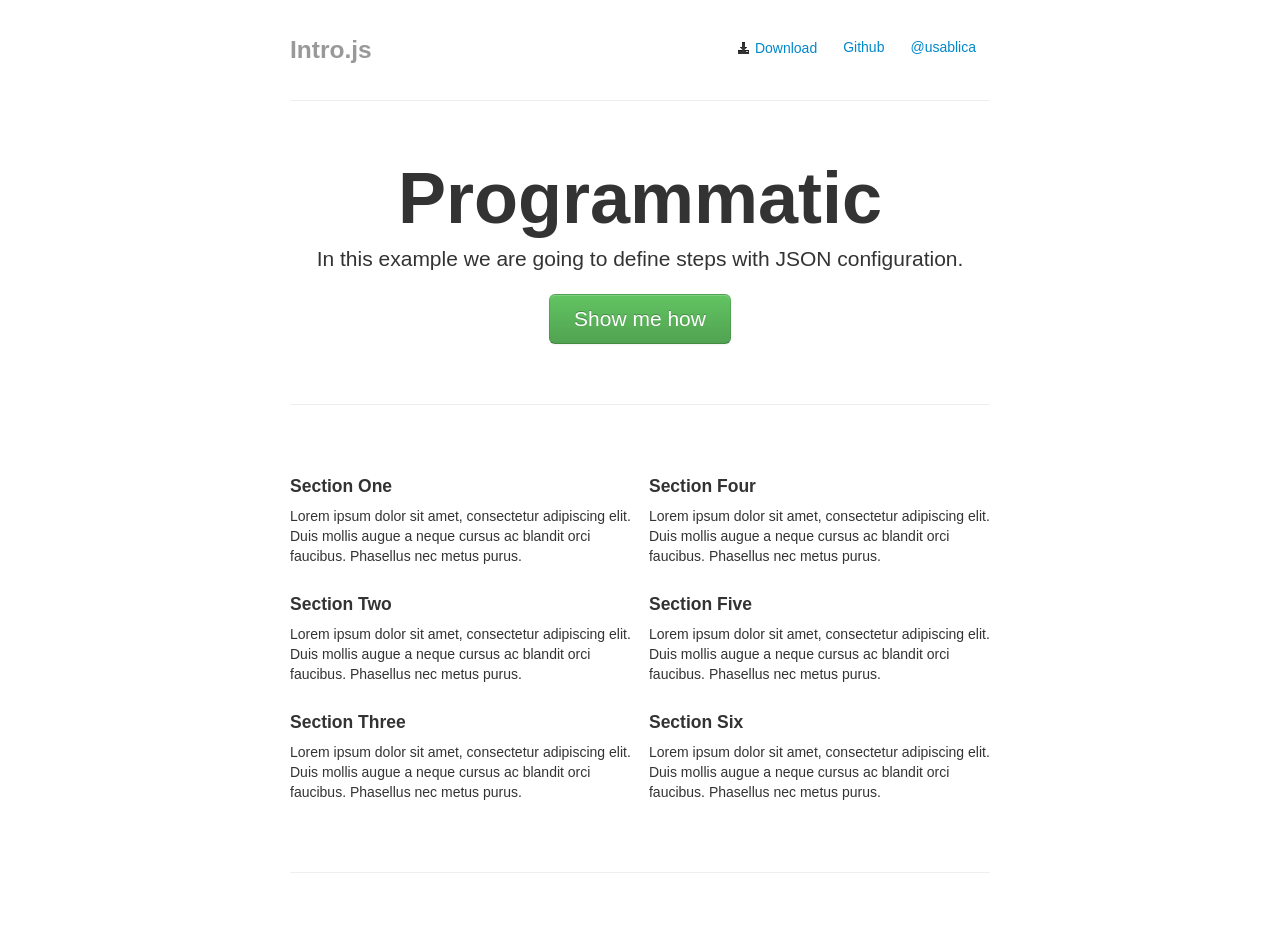
<file: libreria/intro.js-1.0.0/example/programmatic/index.html>
<!DOCTYPE html>
<html lang="en">
  <head>
    <meta charset="utf-8">
    <title>Defining with JSON configuration</title>
    <meta name="viewport" content="width=device-width, initial-scale=1.0">
    <meta name="description" content="Intro.js - Better introductions for websites and features with a step-by-step guide for your projects.">
    <meta name="author" content="Afshin Mehrabani (@afshinmeh) in usabli.ca group">

    <!-- styles -->
    <link href="../assets/css/bootstrap.min.css" rel="stylesheet">
    <link href="../assets/css/demo.css" rel="stylesheet">

    <!-- Add IntroJs styles -->
    <link href="../../introjs.css" rel="stylesheet">

    <link href="../assets/css/bootstrap-responsive.min.css" rel="stylesheet">
  </head>

  <body>

    <div class="container-narrow">

      <div class="masthead">
        <ul id="step5" class="nav nav-pills pull-right">
          <li><a href="https://github.com/usablica/intro.js/tags"><i class='icon-black icon-download-alt'></i> Download</a></li>
          <li><a href="https://github.com/usablica/intro.js">Github</a></li>
          <li><a href="https://twitter.com/usablica">@usablica</a></li>
        </ul>
        <h3 class="muted">Intro.js</h3>
      </div>

      <hr>

      <div class="jumbotron">
        <h1 id="step1">Programmatic</h1>
        <p id="step4" class="lead">In this example we are going to define steps with JSON configuration.</p>
        <a class="btn btn-large btn-success" href="javascript:void(0);" onclick="startIntro();">Show me how</a>
      </div>

      <hr>

      <div class="row-fluid marketing">
        <div id="step2" class="span6">
          <h4>Section One</h4>
          <p>Lorem ipsum dolor sit amet, consectetur adipiscing elit. Duis mollis augue a neque cursus ac blandit orci faucibus. Phasellus nec metus purus.</p>

          <h4>Section Two</h4>
          <p>Lorem ipsum dolor sit amet, consectetur adipiscing elit. Duis mollis augue a neque cursus ac blandit orci faucibus. Phasellus nec metus purus.</p>

          <h4>Section Three</h4>
          <p>Lorem ipsum dolor sit amet, consectetur adipiscing elit. Duis mollis augue a neque cursus ac blandit orci faucibus. Phasellus nec metus purus.</p>
        </div>

        <div id="step3" class="span6">
          <h4>Section Four</h4>
          <p>Lorem ipsum dolor sit amet, consectetur adipiscing elit. Duis mollis augue a neque cursus ac blandit orci faucibus. Phasellus nec metus purus.</p>


          <h4>Section Five</h4>
          <p>Lorem ipsum dolor sit amet, consectetur adipiscing elit. Duis mollis augue a neque cursus ac blandit orci faucibus. Phasellus nec metus purus.</p>

          <h4>Section Six</h4>
          <p>Lorem ipsum dolor sit amet, consectetur adipiscing elit. Duis mollis augue a neque cursus ac blandit orci faucibus. Phasellus nec metus purus.</p>
        </div>
      </div>

      <hr>

    </div>
    <script type="text/javascript" src="../../intro.js"></script>
    <script type="text/javascript">
      function startIntro(){
        var intro = introJs();
          intro.setOptions({
            steps: [
              { 
                intro: "Hello world!"
              },
              {
                element: document.querySelector('#step1'),
                intro: "This is a tooltip."
              },
              {
                element: document.querySelectorAll('#step2')[0],
                intro: "Ok, wasn't that fun?",
                position: 'right'
              },
              {
                element: '#step3',
                intro: 'More features, more fun.',
                position: 'left'
              },
              {
                element: '#step4',
                intro: "Another step.",
                position: 'bottom'
              },
              {
                element: '#step5',
                intro: 'Get it, use it.'
              }
            ]
          });

          intro.start();
      }
    </script>
  </body>
</html>
</file>
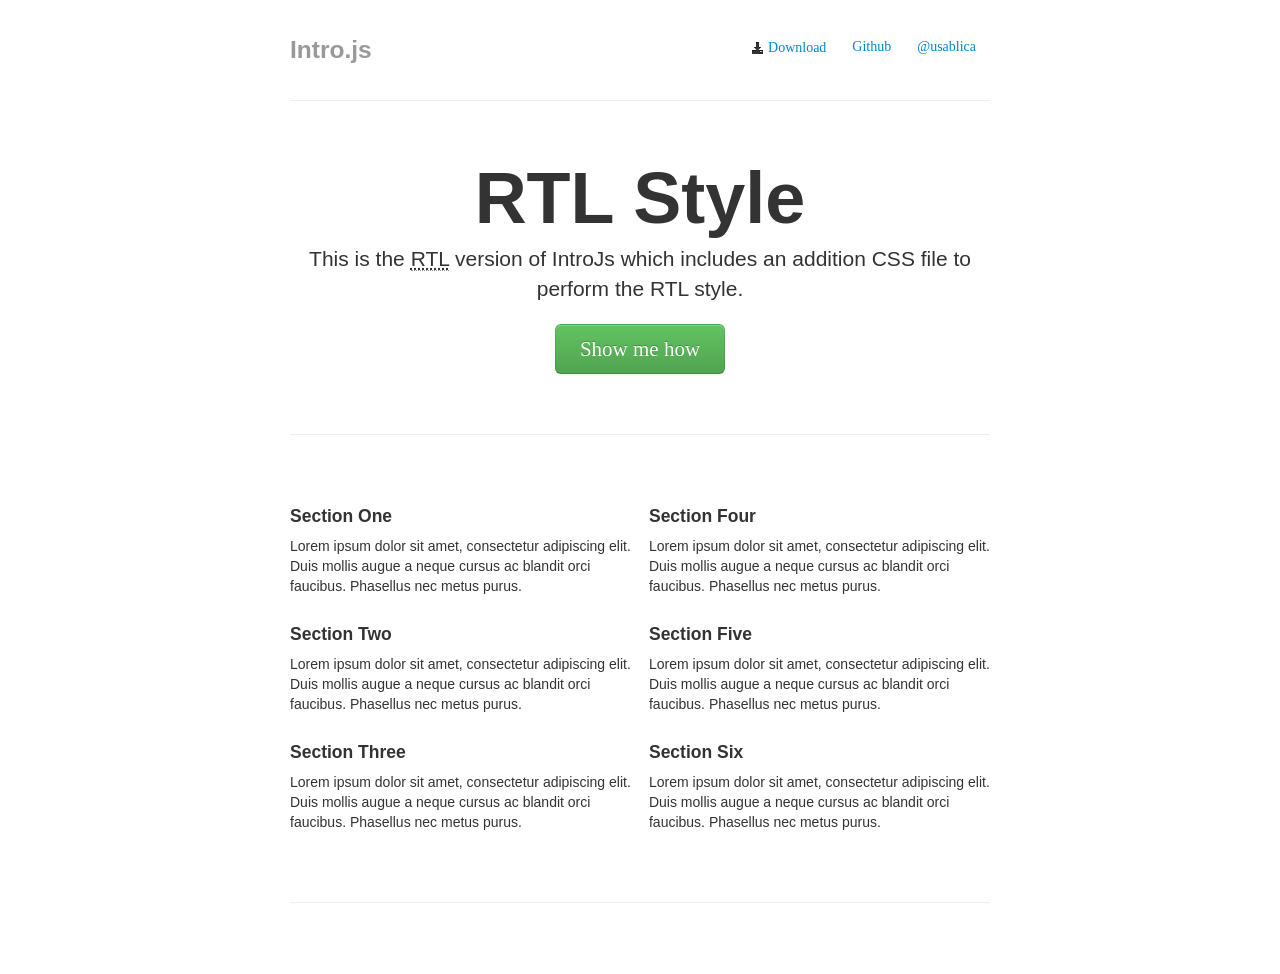
<file: libreria/intro.js-1.0.0/example/RTL/index.html>
<!DOCTYPE html>
<html lang="en">
  <head>
    <meta charset="utf-8">
    <title>Handling "Right To Left" languages</title>
    <meta name="viewport" content="width=device-width, initial-scale=1.0">
    <meta name="description" content="Intro.js - Better introductions for websites and features with a step-by-step guide for your projects.">
    <meta name="author" content="Afshin Mehrabani (@afshinmeh) in usabli.ca group">

    <!-- styles -->
    <link href="../assets/css/bootstrap.min.css" rel="stylesheet">
    <link href="../assets/css/demo.css" rel="stylesheet">

    <!-- Add IntroJs styles -->
    <link href="../../introjs.css" rel="stylesheet">
    <!-- Add IntroJs RTL styles -->
    <link href="../../introjs-rtl.css" rel="stylesheet">

    <link href="../assets/css/bootstrap-responsive.min.css" rel="stylesheet">

    <style type="text/css"> 
      a, .introjs-tooltiptext {
        font-family: 'tahoma' !important;
      }
    </style>

  </head>

  <body>

    <div class="container-narrow">

      <div class="masthead">
        <ul class="nav nav-pills pull-right" data-step="5" data-intro="دانلود کن">
          <li><a href="https://github.com/usablica/intro.js/tags"><i class='icon-black icon-download-alt'></i> Download</a></li>
          <li><a href="https://github.com/usablica/intro.js">Github</a></li>
          <li><a href="https://twitter.com/usablica">@usablica</a></li>
        </ul>
        <h3 class="muted">Intro.js</h3>
      </div>

      <hr>

      <div class="jumbotron">
        <h1 data-step="1" data-intro="متن توضیح">RTL Style</span></h1>
        <p class="lead" data-step="4" data-intro="یک مرحله دیگه">This is the <abbr lang="en" title="Right To Left">RTL</abbr> version of IntroJs which includes an addition CSS file to perform the RTL style.</p>
        <a class="btn btn-large btn-success" href="javascript:void(0);" onclick="javascript:introJs().setOptions({ 'nextLabel': 'بعد', 'prevLabel': 'قبل', 'skipLabel': 'خروج', 'doneLabel': 'اتمام' }).start();">Show me how</a>
      </div>

      <hr>

      <div class="row-fluid marketing">
        <div class="span6" data-step="2" data-intro="باحال نیست؟" data-position='right'>
          <h4>Section One</h4>
          <p>Lorem ipsum dolor sit amet, consectetur adipiscing elit. Duis mollis augue a neque cursus ac blandit orci faucibus. Phasellus nec metus purus.</p>

          <h4>Section Two</h4>
          <p>Lorem ipsum dolor sit amet, consectetur adipiscing elit. Duis mollis augue a neque cursus ac blandit orci faucibus. Phasellus nec metus purus.</p>

          <h4>Section Three</h4>
          <p>Lorem ipsum dolor sit amet, consectetur adipiscing elit. Duis mollis augue a neque cursus ac blandit orci faucibus. Phasellus nec metus purus.</p>
          </div>

        <div class="span6" data-step="3" data-intro="امکانات بیشتر"  data-position='left'>
          <h4>Section Four</h4>
          <p>Lorem ipsum dolor sit amet, consectetur adipiscing elit. Duis mollis augue a neque cursus ac blandit orci faucibus. Phasellus nec metus purus.</p>

          <h4>Section Five</h4>
          <p>Lorem ipsum dolor sit amet, consectetur adipiscing elit. Duis mollis augue a neque cursus ac blandit orci faucibus. Phasellus nec metus purus.</p>

          <h4>Section Six</h4>
          <p>Lorem ipsum dolor sit amet, consectetur adipiscing elit. Duis mollis augue a neque cursus ac blandit orci faucibus. Phasellus nec metus purus.</p>

        </div>
      </div>

      <hr>
    </div>
    <script type="text/javascript" src="../../intro.js"></script>
  </body>
</html>
</file>
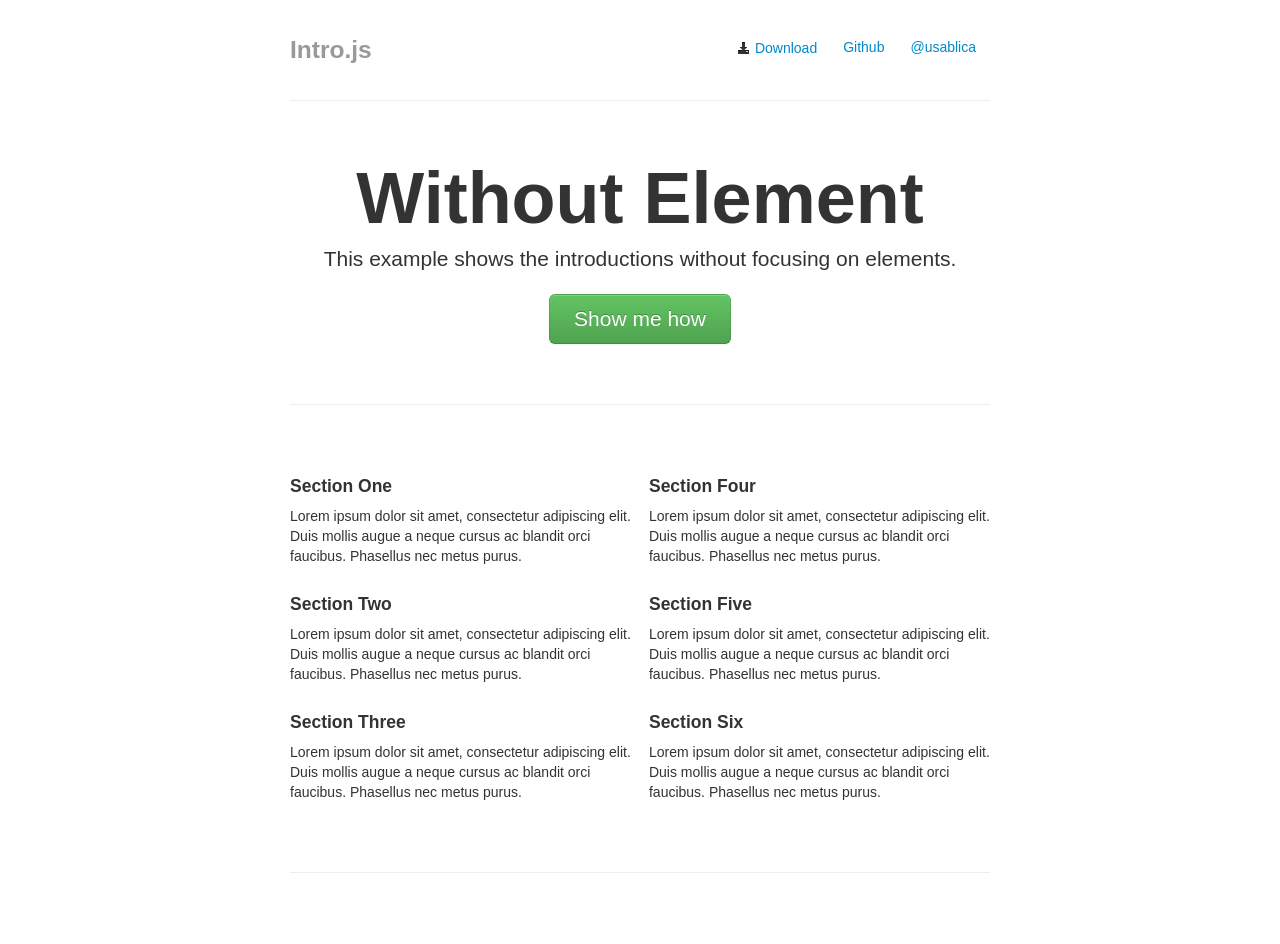
<file: libreria/intro.js-1.0.0/example/withoutElement/index.html>
<!DOCTYPE html>
<html lang="en">
  <head>
    <meta charset="utf-8">
    <title>Intro without focusing on elements</title>
    <meta name="viewport" content="width=device-width, initial-scale=1.0">
    <meta name="description" content="Intro.js - Better introductions for websites and features with a step-by-step guide for your projects.">
    <meta name="author" content="Afshin Mehrabani (@afshinmeh) in usabli.ca group">

    <!-- styles -->
    <link href="../assets/css/bootstrap.min.css" rel="stylesheet">
    <link href="../assets/css/demo.css" rel="stylesheet">

    <!-- Add IntroJs styles -->
    <link href="../../introjs.css" rel="stylesheet">

    <link href="../assets/css/bootstrap-responsive.min.css" rel="stylesheet">
  </head>

  <body>

    <div class="container-narrow">

      <div class="masthead">
        <ul id="step5" class="nav nav-pills pull-right">
          <li><a href="https://github.com/usablica/intro.js/tags"><i class='icon-black icon-download-alt'></i> Download</a></li>
          <li><a href="https://github.com/usablica/intro.js">Github</a></li>
          <li><a href="https://twitter.com/usablica">@usablica</a></li>
        </ul>
        <h3 class="muted">Intro.js</h3>
      </div>

      <hr>

      <div class="jumbotron">
        <h1 id="step1">Without Element</h1>
        <p id="step4" class="lead">This example shows the introductions without focusing on elements.</p>
        <a class="btn btn-large btn-success" href="javascript:void(0);" onclick="startIntro();">Show me how</a>
      </div>

      <hr>

      <div class="row-fluid marketing">
        <div id="step2" class="span6">
          <h4>Section One</h4>
          <p>Lorem ipsum dolor sit amet, consectetur adipiscing elit. Duis mollis augue a neque cursus ac blandit orci faucibus. Phasellus nec metus purus.</p>

          <h4>Section Two</h4>
          <p>Lorem ipsum dolor sit amet, consectetur adipiscing elit. Duis mollis augue a neque cursus ac blandit orci faucibus. Phasellus nec metus purus.</p>

          <h4>Section Three</h4>
          <p>Lorem ipsum dolor sit amet, consectetur adipiscing elit. Duis mollis augue a neque cursus ac blandit orci faucibus. Phasellus nec metus purus.</p>
        </div>

        <div id="step3" class="span6">
          <h4>Section Four</h4>
          <p>Lorem ipsum dolor sit amet, consectetur adipiscing elit. Duis mollis augue a neque cursus ac blandit orci faucibus. Phasellus nec metus purus.</p>


          <h4>Section Five</h4>
          <p>Lorem ipsum dolor sit amet, consectetur adipiscing elit. Duis mollis augue a neque cursus ac blandit orci faucibus. Phasellus nec metus purus.</p>

          <h4>Section Six</h4>
          <p>Lorem ipsum dolor sit amet, consectetur adipiscing elit. Duis mollis augue a neque cursus ac blandit orci faucibus. Phasellus nec metus purus.</p>
        </div>
      </div>

      <hr>

    </div>
    <script type="text/javascript" src="../../intro.js"></script>
    <script type="text/javascript">
      function startIntro(){
        var intro = introJs();
          intro.setOptions({
            steps: [
              { 
                intro: "Hello world!"
              },
              { 
                intro: "You <b>don't need</b> to define element to focus, this is a floating tooltip."
              },
              {
                element: document.querySelector('#step1'),
                intro: "This is a tooltip."
              },
              {
                element: document.querySelectorAll('#step2')[0],
                intro: "Ok, wasn't that fun?",
                position: 'right'
              },
              {
                element: '#step3',
                intro: 'More features, more fun.',
                position: 'left'
              },
              {
                element: '#step4',
                intro: "Another step.",
                position: 'bottom'
              },
              {
                element: '#step5',
                intro: 'Get it, use it.'
              }
            ]
          });

          intro.start();
      }
    </script>
  </body>
</html>
</file>
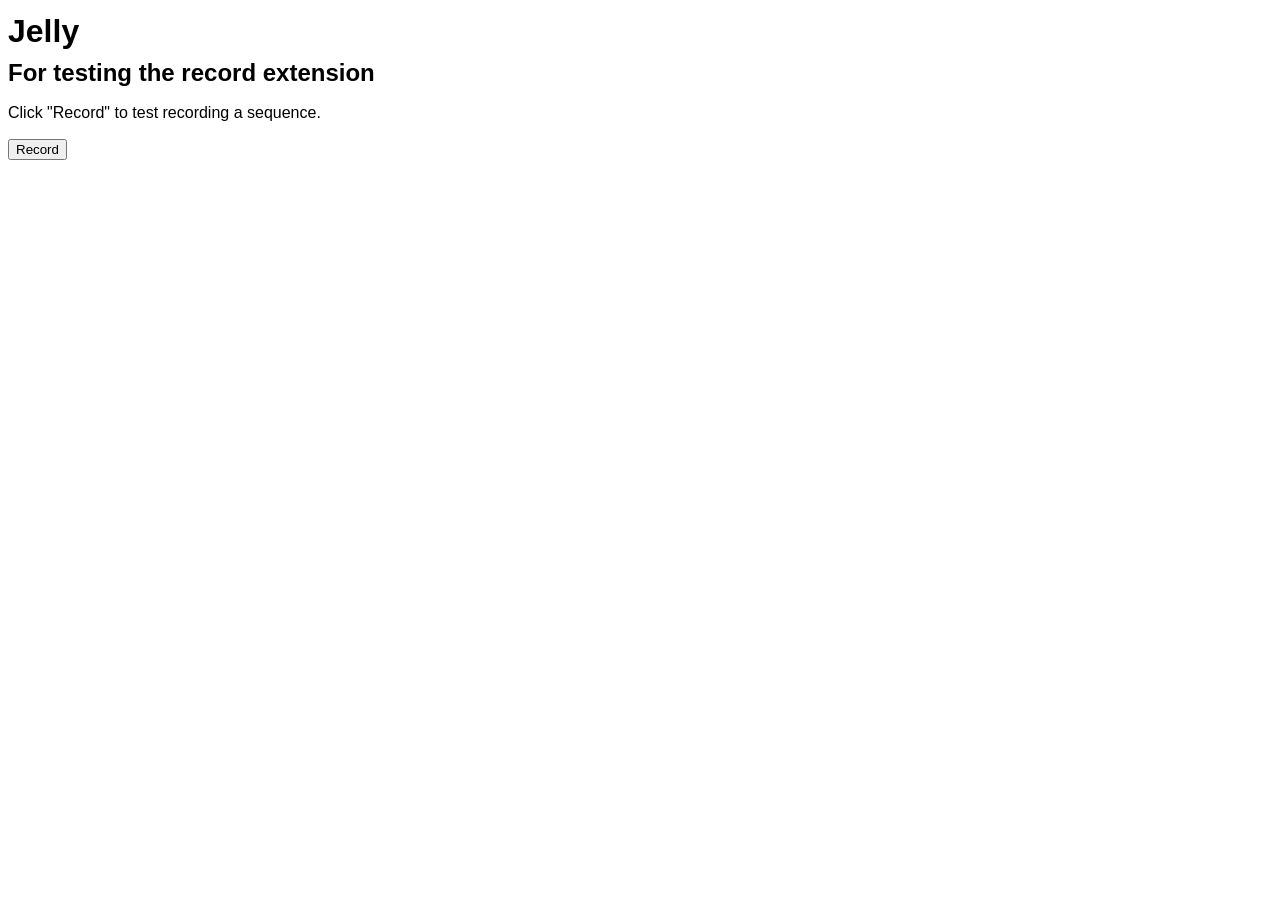
<file: libreria/mousetrap/plugins/record/tests/index.html>
<!DOCTYPE html>
<html>

    <head>
        <title>Jelly</title>
        <meta charset=utf-8>
        <link href="jelly.css" rel="stylesheet">
    </head>

    <body>
        <h1>Jelly</h1>

        <h2>For testing the <strong>record</strong> extension</h2>

        <p>Click "Record" to test recording a sequence.</p>
        <button class="test-record">Record</button>
        <div class="test-record-result"></div>

        <script type="text/javascript" src="../../../tests/libs/jquery-1.7.2.min.js"></script>
        <script type="text/javascript" src="../../../mousetrap.js"></script>
        <script type="text/javascript" src="../mousetrap-record.js"></script>
        <script type="text/javascript" src="jelly.js"></script>

        <script type="text/javascript">
            Jelly.spread();
        </script>
    </body>

</html>
</file>
<file: libreria/fpdf/fpdf.css>
body {font-family:"Times New Roman",serif}
h1 {font:bold 135% Arial,sans-serif; color:#4000A0; margin-bottom:0.9em}
h2 {font:bold 95% Arial,sans-serif; color:#900000; margin-top:1.5em; margin-bottom:1em}
dl.param dt {text-decoration:underline}
dl.param dd {margin-top:1em; margin-bottom:1em}
dl.param ul {margin-top:1em; margin-bottom:1em}
tt, code, kbd {font-family:"Courier New",Courier,monospace; font-size:82%}
div.source {margin-top:1.4em; margin-bottom:1.3em}
div.source pre {display:table; border:1px solid #24246A; width:100%; margin:0em; font-family:inherit; font-size:100%}
div.source code {display:block; border:1px solid #C5C5EC; background-color:#F0F5FF; padding:6px; color:#000000}
div.doc-source {margin-top:1.4em; margin-bottom:1.3em}
div.doc-source pre {display:table; width:100%; margin:0em; font-family:inherit; font-size:100%}
div.doc-source code {display:block; background-color:#E0E0E0; padding:4px}
.kw {color:#000080; font-weight:bold}
.str {color:#CC0000}
.cmt {color:#008000}
p.demo {text-align:center; margin-top:-0.9em}
a.demo {text-decoration:none; font-weight:bold; color:#0000CC}
a.demo:link {text-decoration:none; font-weight:bold; color:#0000CC}
a.demo:hover {text-decoration:none; font-weight:bold; color:#0000FF}
a.demo:active {text-decoration:none; font-weight:bold; color:#0000FF}
</file>
<file: libreria/intro.js-1.0.0/example/assets/css/demo.css>
body {
  padding-top: 20px;
  font-family: "Myriad Pro", Verdana, Arial, Tahoma;
  padding-bottom: 40px;
}

/* Custom container */
.container-narrow {
  margin: 0 auto;
  max-width: 700px;
}
.container-narrow > hr {
  margin: 30px 0;
}

/* Main marketing message and sign up button */
.jumbotron {
  margin: 60px 0;
  text-align: center;
}
.jumbotron h1 {
  font-size: 72px;
  line-height: 1;
}
.jumbotron .btn {
  font-size: 21px;
  padding: 14px 24px;
}

/* Supporting marketing content */
.marketing {
  margin: 60px 0;
}
.marketing p + h4 {
  margin-top: 28px;
}
</file>
<file: libreria/intro.js-1.0.0/introjs.css>
.introjs-overlay {
  position: absolute;
  z-index: 999999;
  background-color: #000;
  opacity: 0;
  background: -moz-radial-gradient(center,ellipse cover,rgba(0,0,0,0.4) 0,rgba(0,0,0,0.9) 100%);
  background: -webkit-gradient(radial,center center,0px,center center,100%,color-stop(0%,rgba(0,0,0,0.4)),color-stop(100%,rgba(0,0,0,0.9)));
  background: -webkit-radial-gradient(center,ellipse cover,rgba(0,0,0,0.4) 0,rgba(0,0,0,0.9) 100%);
  background: -o-radial-gradient(center,ellipse cover,rgba(0,0,0,0.4) 0,rgba(0,0,0,0.9) 100%);
  background: -ms-radial-gradient(center,ellipse cover,rgba(0,0,0,0.4) 0,rgba(0,0,0,0.9) 100%);
  background: radial-gradient(center,ellipse cover,rgba(0,0,0,0.4) 0,rgba(0,0,0,0.9) 100%);
  filter: progid:DXImageTransform.Microsoft.gradient(startColorstr='#66000000',endColorstr='#e6000000',GradientType=1);
  -ms-filter: "progid:DXImageTransform.Microsoft.Alpha(Opacity=50)";
  filter: alpha(opacity=50);
  -webkit-transition: all 0.3s ease-out;
     -moz-transition: all 0.3s ease-out;
      -ms-transition: all 0.3s ease-out;
       -o-transition: all 0.3s ease-out;
          transition: all 0.3s ease-out;
}

.introjs-fixParent {
  z-index: auto !important;
  opacity: 1.0 !important;
  position: absolute !important;
  -webkit-transform: none !important;
     -moz-transform: none !important;
      -ms-transform: none !important;
       -o-transform: none !important;
          transform: none !important;
}

.introjs-showElement,
tr.introjs-showElement > td,
tr.introjs-showElement > th {
  z-index: 9999999 !important;
}

.introjs-disableInteraction {
  z-index: 99999999 !important;
  position: absolute;
}

.introjs-relativePosition,
tr.introjs-showElement > td,
tr.introjs-showElement > th {
  position: relative;
}

.introjs-helperLayer {
  position: absolute;
  z-index: 9999998;
  background-color: #FFF;
  background-color: rgba(255,255,255,.9);
  border: 1px solid #777;
  border: 1px solid rgba(0,0,0,.5);
  border-radius: 4px;
  box-shadow: 0 2px 15px rgba(0,0,0,.4);
  -webkit-transition: all 0.3s ease-out;
     -moz-transition: all 0.3s ease-out;
      -ms-transition: all 0.3s ease-out;
       -o-transition: all 0.3s ease-out;
          transition: all 0.3s ease-out;
}

.introjs-tooltipReferenceLayer {
  position: absolute;
  z-index: 10000000;
  background-color: transparent;
  -webkit-transition: all 0.3s ease-out;
     -moz-transition: all 0.3s ease-out;
      -ms-transition: all 0.3s ease-out;
       -o-transition: all 0.3s ease-out;
          transition: all 0.3s ease-out;
}

.introjs-helperLayer *,
.introjs-helperLayer *:before,
.introjs-helperLayer *:after {
  -webkit-box-sizing: content-box;
     -moz-box-sizing: content-box;
      -ms-box-sizing: content-box;
       -o-box-sizing: content-box;
          box-sizing: content-box;
}

.introjs-helperNumberLayer {
  position: absolute;
  top: -16px;
  left: -16px;
  z-index: 9999999999 !important;
  /*padding: 2px;*/
  font-family: Arial, verdana, tahoma;
  font-size: 13px;
  font-weight: bold;
  color: white;
  text-align: center;
  text-shadow: 1px 1px 1px rgba(0,0,0,.3);
  background: #ff3019; /* Old browsers */
  background: -webkit-linear-gradient(top, #ff3019 0%, #cf0404 100%); /* Chrome10+,Safari5.1+ */
  background: -webkit-gradient(linear, left top, left bottom, color-stop(0%, #ff3019), color-stop(100%, #cf0404)); /* Chrome,Safari4+ */
  background:    -moz-linear-gradient(top, #ff3019 0%, #cf0404 100%); /* FF3.6+ */
  background:     -ms-linear-gradient(top, #ff3019 0%, #cf0404 100%); /* IE10+ */
  background:      -o-linear-gradient(top, #ff3019 0%, #cf0404 100%); /* Opera 11.10+ */
  background:         linear-gradient(to bottom, #ff3019 0%, #cf0404 100%);  /* W3C */
  width: 23px;
  height:23px;
  line-height: 20px;
  border: 3px solid white;
  border-radius: 50%;
  filter: progid:DXImageTransform.Microsoft.gradient(startColorstr='#ff3019', endColorstr='#cf0404', GradientType=0); /* IE6-9 */
  filter: progid:DXImageTransform.Microsoft.Shadow(direction=135, strength=2, color=ff0000); /* IE10 text shadows */
  box-shadow: 0 2px 5px rgba(0,0,0,.4);
}

.introjs-arrow {
  border: 5px solid white;
  content:'';
  position: absolute;
}
.introjs-arrow.top {
  top: -10px;
  border-top-color:transparent;
  border-right-color:transparent;
  border-bottom-color:white;
  border-left-color:transparent;
}
.introjs-arrow.top-right {
  top: -10px;
  right: 10px;
  border-top-color:transparent;
  border-right-color:transparent;
  border-bottom-color:white;
  border-left-color:transparent;
}
.introjs-arrow.top-middle {
  top: -10px;
  left: 50%;
  margin-left: -5px;
  border-top-color:transparent;
  border-right-color:transparent;
  border-bottom-color:white;
  border-left-color:transparent;
}
.introjs-arrow.right {
  right: -10px;
  top: 10px;
  border-top-color:transparent;
  border-right-color:transparent;
  border-bottom-color:transparent;
  border-left-color:white;
}
.introjs-arrow.right-bottom {
  bottom:10px;
  right: -10px;
  border-top-color:transparent;
  border-right-color:transparent;
  border-bottom-color:transparent;
  border-left-color:white;
}
.introjs-arrow.bottom {
  bottom: -10px;
  border-top-color:white;
  border-right-color:transparent;
  border-bottom-color:transparent;
  border-left-color:transparent;
}
.introjs-arrow.left {
  left: -10px;
  top: 10px;
  border-top-color:transparent;
  border-right-color:white;
  border-bottom-color:transparent;
  border-left-color:transparent;
}
.introjs-arrow.left-bottom {
  left: -10px;
  bottom:10px;
  border-top-color:transparent;
  border-right-color:white;
  border-bottom-color:transparent;
  border-left-color:transparent;
}

.introjs-tooltip {
  position: absolute;
  padding: 10px;
  background-color: white;
  min-width: 200px;
  max-width: 300px;
  border-radius: 3px;
  box-shadow: 0 1px 10px rgba(0,0,0,.4);
  -webkit-transition: opacity 0.1s ease-out;
     -moz-transition: opacity 0.1s ease-out;
      -ms-transition: opacity 0.1s ease-out;
       -o-transition: opacity 0.1s ease-out;
          transition: opacity 0.1s ease-out;
}

.introjs-tooltipbuttons {
  text-align: right;
  white-space: nowrap;
}

/*
 Buttons style by http://nicolasgallagher.com/lab/css3-github-buttons/
 Changed by Afshin Mehrabani
*/
.introjs-button {
  position: relative;
  overflow: visible;
  display: inline-block;
  padding: 0.3em 0.8em;
  border: 1px solid #d4d4d4;
  margin: 0;
  text-decoration: none;
  text-shadow: 1px 1px 0 #fff;
  font: 11px/normal sans-serif;
  color: #333;
  white-space: nowrap;
  cursor: pointer;
  outline: none;
  background-color: #ececec;
  background-image: -webkit-gradient(linear, 0 0, 0 100%, from(#f4f4f4), to(#ececec));
  background-image: -moz-linear-gradient(#f4f4f4, #ececec);
  background-image: -o-linear-gradient(#f4f4f4, #ececec);
  background-image: linear-gradient(#f4f4f4, #ececec);
  -webkit-background-clip: padding;
  -moz-background-clip: padding;
  -o-background-clip: padding-box;
  /*background-clip: padding-box;*/ /* commented out due to Opera 11.10 bug */
  -webkit-border-radius: 0.2em;
  -moz-border-radius: 0.2em;
  border-radius: 0.2em;
  /* IE hacks */
  zoom: 1;
  *display: inline;
  margin-top: 10px;
}

.introjs-button:hover {
  border-color: #bcbcbc;
  text-decoration: none;
  box-shadow: 0px 1px 1px #e3e3e3;
}

.introjs-button:focus,
.introjs-button:active {
  background-image: -webkit-gradient(linear, 0 0, 0 100%, from(#ececec), to(#f4f4f4));
  background-image: -moz-linear-gradient(#ececec, #f4f4f4);
  background-image: -o-linear-gradient(#ececec, #f4f4f4);
  background-image: linear-gradient(#ececec, #f4f4f4);
}

/* overrides extra padding on button elements in Firefox */
.introjs-button::-moz-focus-inner {
  padding: 0;
  border: 0;
}

.introjs-skipbutton {
  margin-right: 5px;
  color: #7a7a7a;
}

.introjs-prevbutton {
  -webkit-border-radius: 0.2em 0 0 0.2em;
  -moz-border-radius: 0.2em 0 0 0.2em;
  border-radius: 0.2em 0 0 0.2em;
  border-right: none;
}

.introjs-nextbutton {
  -webkit-border-radius: 0 0.2em 0.2em 0;
  -moz-border-radius: 0 0.2em 0.2em 0;
  border-radius: 0 0.2em 0.2em 0;
}

.introjs-disabled, .introjs-disabled:hover, .introjs-disabled:focus {
  color: #9a9a9a;
  border-color: #d4d4d4;
  box-shadow: none;
  cursor: default;
  background-color: #f4f4f4;
  background-image: none;
  text-decoration: none;
}

.introjs-bullets {
  text-align: center;
}
.introjs-bullets ul {
  clear: both;
  margin: 15px auto 0;
  padding: 0;
  display: inline-block;
}
.introjs-bullets ul li {
  list-style: none;
  float: left;
  margin: 0 2px;
}
.introjs-bullets ul li a {
  display: block;
  width: 6px;
  height: 6px;
  background: #ccc;
  border-radius: 10px;
  -moz-border-radius: 10px;
  -webkit-border-radius: 10px;
  text-decoration: none;
}
.introjs-bullets ul li a:hover {
  background: #999;
}
.introjs-bullets ul li a.active {
  background: #999;
}

.introjs-progress {
  overflow: hidden;
  height: 10px;
  margin: 10px 0 5px 0;
  border-radius: 4px;
  background-color: #ecf0f1
}
.introjs-progressbar {
  float: left;
  width: 0%;
  height: 100%;
  font-size: 10px;
  line-height: 10px;
  text-align: center;
  background-color: #08c;
}

.introjsFloatingElement {
  position: absolute;
  height: 0;
  width: 0;
  left: 50%;
  top: 50%;
}
</file>
<file: libreria/intro.js-1.0.0/introjs-rtl.css>
.introjs-tooltipbuttons {
  text-align: left;
}
.introjs-skipbutton {
  margin-left: 5px;
}
.introjs-tooltip {
  direction: rtl;
}
.introjs-prevbutton {
  border: 1px solid #d4d4d4;
  border-left: none;
  -webkit-border-radius: 0 0.2em 0.2em 0;
  -moz-border-radius: 0 0.2em 0.2em 0;
  border-radius: 0 0.2em 0.2em 0;
}
.introjs-nextbutton {
  border: 1px solid #d4d4d4;
  -webkit-border-radius: 0.2em 0 0 0.2em;
  -moz-border-radius: 0.2em 0 0 0.2em;
  border-radius: 0.2em 0 0 0.2em;
}
</file>
<file: libreria/mousetrap/plugins/record/tests/jelly.css>
body {
    font-family: helvetica, arial, sans-serif;
    line-height: 20px;
}

kbd {
    background-color: #ccc;
    display: inline-block;
    padding: 0.5ex 1em;
}

.test-record-result {
  margin-top: 20px;
}

.test-record-result span:nth-child(n+2) {
    margin-left: 10px;
}
</file>
